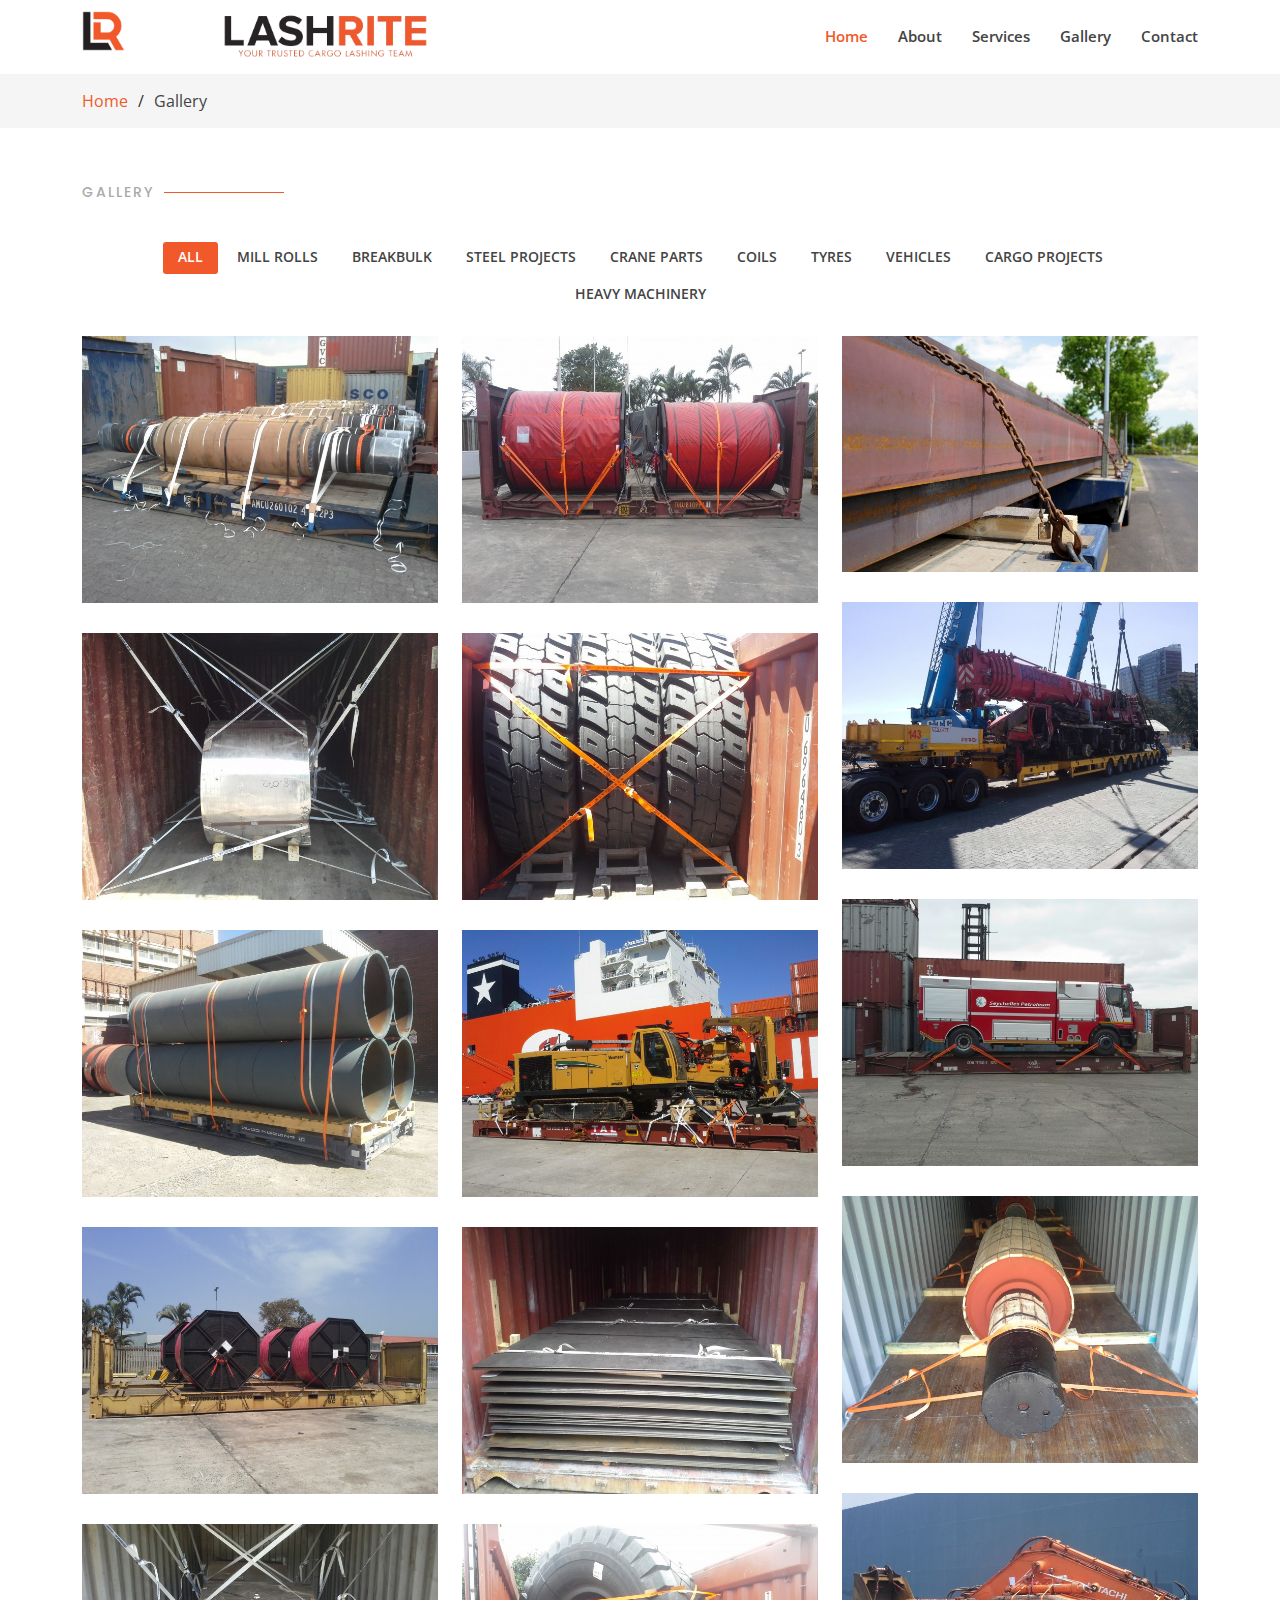
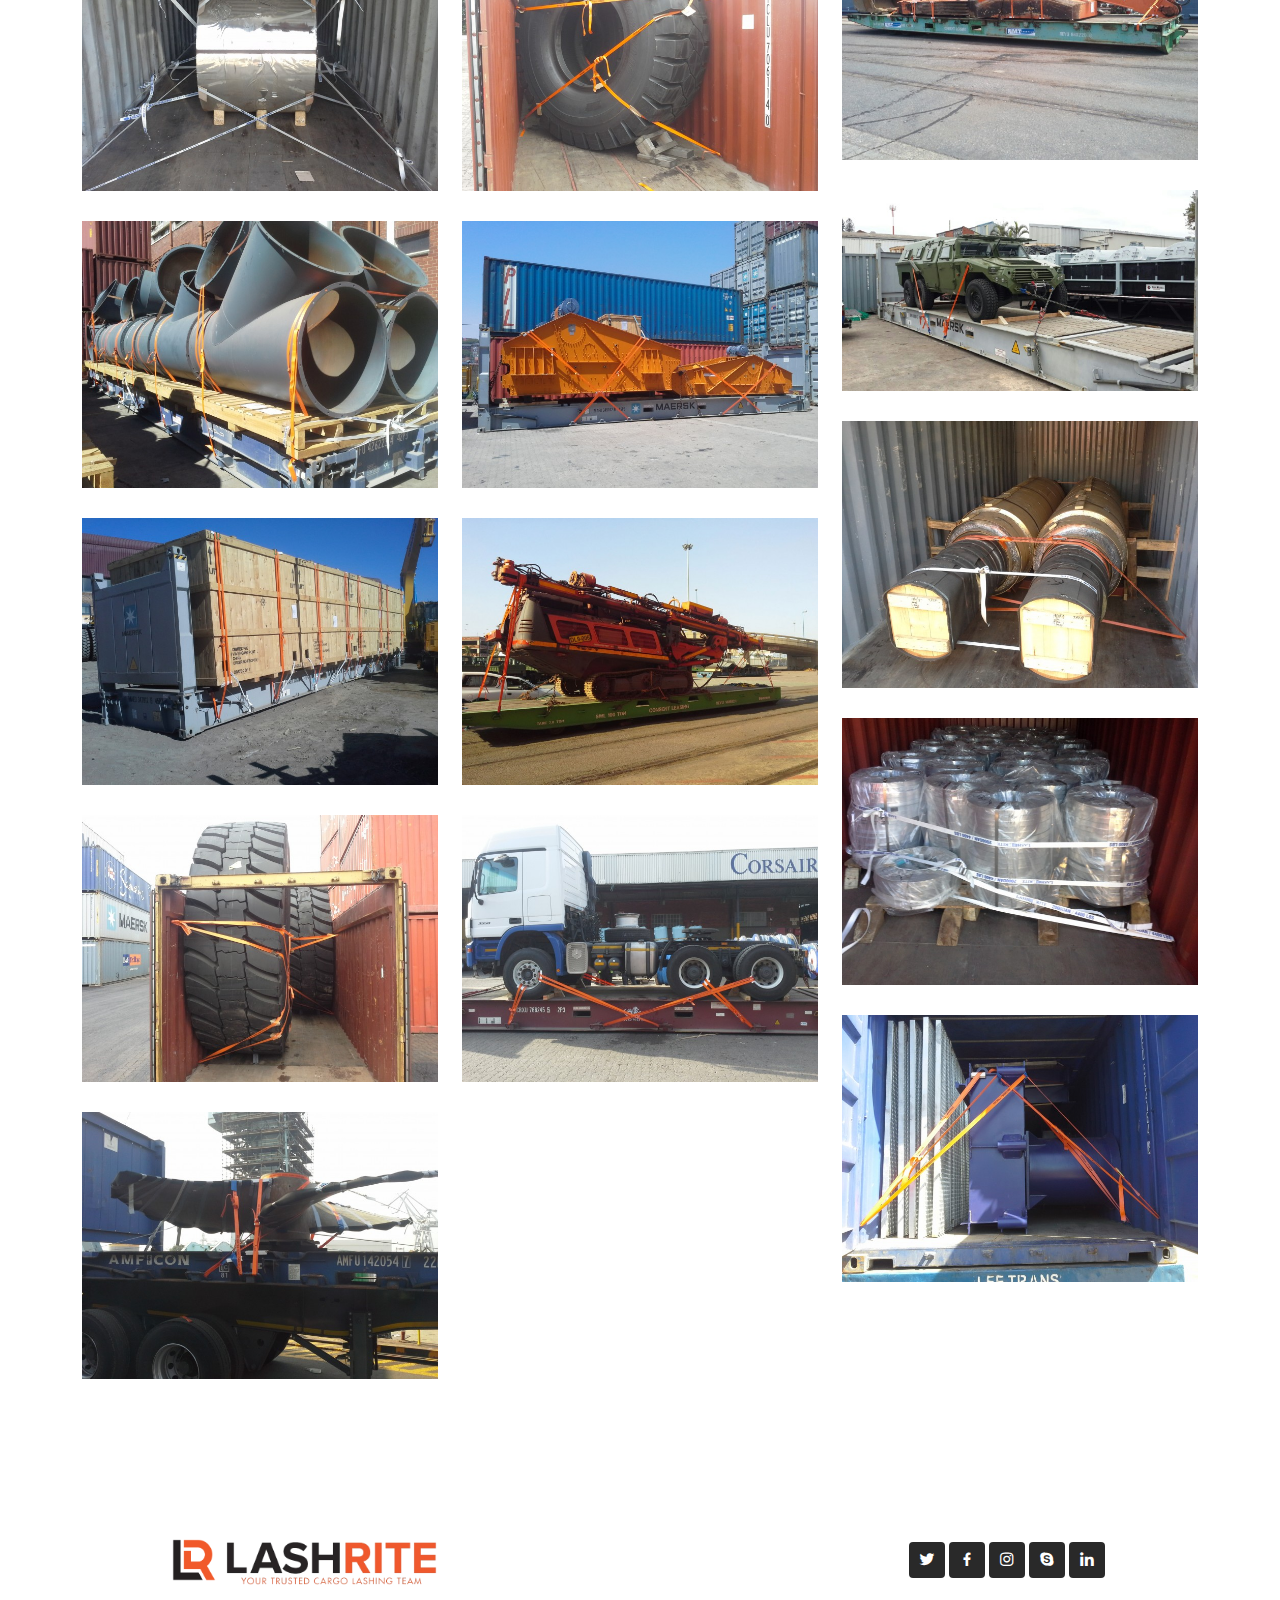
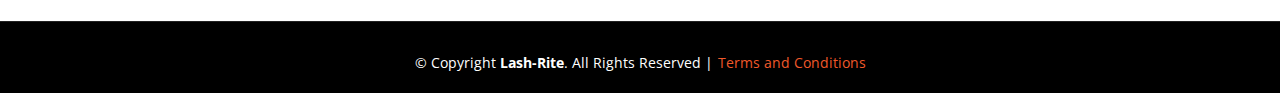
<file: gallery.html>
<!DOCTYPE html>
<html lang="en">

<head>
  <meta charset="utf-8">
  <meta content="width=device-width, initial-scale=1.0" name="viewport">

  <title>Gallery</title>
  <meta content="" name="description">
  <meta content="" name="keywords">

  <!-- Favicons -->
  <link href="assets/img/favicon.png" rel="icon">
  <link href="assets/img/apple-touch-icon.png" rel="apple-touch-icon">

  <!-- Google Fonts -->
  <link href="https://fonts.googleapis.com/css?family=Open+Sans:300,300i,400,400i,600,600i,700,700i|Raleway:300,300i,400,400i,500,500i,600,600i,700,700i|Poppins:300,300i,400,400i,500,500i,600,600i,700,700i" rel="stylesheet">

  <!-- Vendor CSS Files -->
  <link href="assets/vendor/aos/aos.css" rel="stylesheet">
  <link href="assets/vendor/bootstrap/css/bootstrap.min.css" rel="stylesheet">
  <link href="assets/vendor/bootstrap-icons/bootstrap-icons.css" rel="stylesheet">
  <link href="assets/vendor/boxicons/css/boxicons.min.css" rel="stylesheet">
  <link href="assets/vendor/glightbox/css/glightbox.min.css" rel="stylesheet">
  <link href="assets/vendor/remixicon/remixicon.css" rel="stylesheet">
  <link href="assets/vendor/swiper/swiper-bundle.min.css" rel="stylesheet">

  <!-- Template Main CSS File -->
  <link href="assets/css/style.css" rel="stylesheet">
</head>

<body>

   <!-- ======= Header ======= -->
   <header id="header" class="fixed-top">
    <div class="container d-flex align-items-center justify-content-lg-between">
      <h1 class="logo me-auto me-lg-0">
        <a href="index.html">
          <img id="logo-initial" src="assets/img/logos/Lash_Rite_No RL.png" alt="" class="img-fluid">
          <img id="logo-scrolled" src="assets/img/logos/Lash_Rite_Logo_RL.png" alt="Scrolled Logo">
        </a>
      </h1>
      <!-- Navbar -->
      <nav id="navbar" class="navbar order-last order-lg-0">
        <ul>
          <li><a class="nav-link scrollto active" href="index.html#hero">Home</a></li>
          <li><a class="nav-link scrollto" href="index.html#about">About</a></li>
          <li><a class="nav-link scrollto" href="index.html#services">Services</a></li>
          <li><a class="nav-link scrollto" href="index.htmlgallery.html">Gallery</a></li>
          <li><a class="nav-link scrollto" href="index.html#contact">Contact</a></li>
        </ul>
        <i class="bi bi-list mobile-nav-toggle"></i>
      </nav>
    </div>  
  </header>

  <main id="main">

    <!-- ======= Secondary header ======= -->
    <section id="breadcrumbs" class="breadcrumbs">
      <div class="container">

        <div class="d-flex justify-content-between align-items-center">
          <!-- <h2>Gallery</h2> -->
          <ol>
            <li><a href="index.html">Home</a></li>
            <li>Gallery</li>
          </ol>
        </div>

      </div>
    </section>

     <!-- ======= Gallery Section ======= -->
     <section id="portfolio" class="portfolio">
        <div class="container" data-aos="fade-up">
  
          <div class="section-title">
            <h2>Gallery</h2>
          </div>
  
          <div class="row" data-aos="fade-up" data-aos-delay="100">
            <div class="col-lg-12 d-flex justify-content-center">
              <ul id="portfolio-flters">
                <li data-filter="*" class="filter-active">All</li>
                <li data-filter=".filter-ml">Mill Rolls</li>
                <li data-filter=".filter-bb">Breakbulk</li>
                <li data-filter=".filter-sp">Steel Projects</li>
                <li data-filter=".filter-cr">Crane Parts</li>
                <li data-filter=".filter-cl">Coils</li>
                <li data-filter=".filter-tr">Tyres</li>
                <li data-filter=".filter-vh">Vehicles</li>
                <li data-filter=".filter-ca">Cargo Projects</li>
                <li data-filter=".filter-hm">Heavy Machinery</li>
              </ul>
            </div>
          </div>
  
          <div class="row portfolio-container" data-aos="fade-up" data-aos-delay="200">
            <!-- Mill Rolls -->
            <div class="col-lg-4 col-md-6 portfolio-item filter-ml">
              <div class="portfolio-wrap">
                <img src="assets/img/portfolio/millrolls/20131030_135958-700x525.jpg" class="img-fluid" alt="">
                <div class="portfolio-info">
                  <h4>Mill Rolls</h4>
                  <!-- <p>App</p> -->
                  <div class="portfolio-links">
                    <a href="assets/img/portfolio/millrolls/20131030_135958-700x525.jpg" data-gallery="portfolioGallery" class="portfolio-lightbox" title="Mill Rolls Lashing"><i class="bx bx-plus"></i></a>
                  </div>
                </div>
              </div>
            </div>
            <!-- Breakbulb -->
            <div class="col-lg-4 col-md-6 portfolio-item filter-bb">
              <div class="portfolio-wrap">
                <img src="assets/img/portfolio/breakbulk/Dunlop-Reels-3-700x525.jpg" class="img-fluid" alt="">
                <div class="portfolio-info">
                  <h4>Breakbulk</h4>
                  <!-- <p>Web</p> -->
                  <div class="portfolio-links">
                    <a href="assets/img/portfolio/breakbulk/Dunlop-Reels-3-700x525.jpg" data-gallery="portfolioGallery" class="portfolio-lightbox" title="Breakbulb Lashing"><i class="bx bx-plus"></i></a>
                    <!-- <a href="portfolio-details.html" title="More Details"><i class="bx bx-link"></i></a> -->
                  </div>
                </div>
              </div>
            </div>
            <!-- Steel Projects -->
            <div class="col-lg-4 col-md-6 portfolio-item filter-sp">
              <div class="portfolio-wrap">
                <img src="assets/img/portfolio/steelprojects/Dollarphotoclub_42879774-700x465.jpg" class="img-fluid" alt="">
                <div class="portfolio-info">
                  <h4>Steel Projects</h4>
                  <!-- <p>App</p> -->
                  <div class="portfolio-links">
                    <a href="assets/img/portfolio/steelprojects/Dollarphotoclub_42879774-700x465.jpg" data-gallery="portfolioGallery" class="portfolio-lightbox" title="Steel Project Lashing"><i class="bx bx-plus"></i></a>
                    <!-- <a href="portfolio-details.html" title="More Details"><i class="bx bx-link"></i></a> -->
                  </div>
                </div>
              </div>
            </div>
            <!-- Crane Parts -->
            <div class="col-lg-4 col-md-6 portfolio-item filter-cr">
              <div class="portfolio-wrap">
                <img src="assets/img/portfolio/craneparts/20131108_141445-700x525.jpg" class="img-fluid" alt="">
                <div class="portfolio-info">
                  <h4>Crane Parts</h4>
                  <!-- <p>Card</p> -->
                  <div class="portfolio-links">
                    <a href="assets/img/portfolio/craneparts/20131108_141445-700x525.jpg" data-gallery="portfolioGallery" class="portfolio-lightbox" title="Crane Parts Lashing"><i class="bx bx-plus"></i></a>
                    <!-- <a href="portfolio-details.html" title="More Details"><i class="bx bx-link"></i></a> -->
                  </div>
                </div>
              </div>
            </div>
            <!-- Colis -->
            <div class="col-lg-4 col-md-6 portfolio-item filter-cl">
              <div class="portfolio-wrap">
                <img src="assets/img/portfolio/coils/20131012_104519-700x525.jpg" class="img-fluid" alt="">
                <div class="portfolio-info">
                  <h4>Coils</h4>
                  <!-- <p>Web</p> -->
                  <div class="portfolio-links">
                    <a href="assets/img/portfolio/coils/20131012_104519-700x525.jpg" data-gallery="portfolioGallery" class="portfolio-lightbox" title="Coils Lashing"><i class="bx bx-plus"></i></a>
                    <!-- <a href="portfolio-details.html" title="More Details"><i class="bx bx-link"></i></a> -->
                  </div>
                </div>
              </div>
            </div>
            <!-- Tyres -->
            <div class="col-lg-4 col-md-6 portfolio-item filter-tr">
              <div class="portfolio-wrap">
                <img src="assets/img/portfolio/tyres/20140129_122438-700x525.jpg" class="img-fluid" alt="">
                <div class="portfolio-info">
                  <h4>Tyres</h4>
                  <!-- <p>App</p> -->
                  <div class="portfolio-links">
                    <a href="assets/img/portfolio/tyres/20140129_122438-700x525.jpg" data-gallery="portfolioGallery" class="portfolio-lightbox" title="Tyres Lashing"><i class="bx bx-plus"></i></a>
                    <!-- <a href="portfolio-details.html" title="More Details"><i class="bx bx-link"></i></a> -->
                  </div>
                </div>
              </div>
            </div>
            <!-- Vehicles -->
            <div class="col-lg-4 col-md-6 portfolio-item filter-vh">
              <div class="portfolio-wrap">
                <img src="assets/img/portfolio/vehicles/20141031_095025_resized_1-700x525.jpg" class="img-fluid" alt="">
                <div class="portfolio-info">
                  <h4>Vehicles</h4>
                  <!-- <p>Card</p> -->
                  <div class="portfolio-links">
                    <a href="assets/img/portfolio/vehicles/20141031_095025_resized_1-700x525.jpg" data-gallery="portfolioGallery" class="portfolio-lightbox" title="Vehicles Lashing"><i class="bx bx-plus"></i></a>
                    <!-- <a href="portfolio-details.html" title="More Details"><i class="bx bx-link"></i></a> -->
                  </div>
                </div>
              </div>
            </div>
            <!-- Cargo Projects -->
            <div class="col-lg-4 col-md-6 portfolio-item filter-ca">
              <div class="portfolio-wrap">
                <img src="assets/img/portfolio/cargoprojects/Lashing-Project-Cargo-2-700x525.jpg" class="img-fluid" alt="">
                <div class="portfolio-info">
                  <h4>Cargo Projects</h4>
                  <!-- <p>Card</p> -->
                  <div class="portfolio-links">
                    <a href="assets/img/portfolio/cargoprojects/Lashing-Project-Cargo-2-700x525.jpg" data-gallery="portfolioGallery" class="portfolio-lightbox" title="Cargo Projects Lashing"><i class="bx bx-plus"></i></a>
                    <!-- <a href="portfolio-details.html" title="More Details"><i class="bx bx-link"></i></a> -->
                  </div>
                </div>
              </div>
            </div>
            <!-- Heavy Machinery -->
            <div class="col-lg-4 col-md-6 portfolio-item filter-hm">
              <div class="portfolio-wrap">
                <img src="assets/img/portfolio/heavymachinery/lashing-of-Drill-Rig-2-700x525.jpg" class="img-fluid" alt="">
                <div class="portfolio-info">
                  <h4>Heavy Machinery</h4>
                  <!-- <p>Web</p> -->
                  <div class="portfolio-links">
                    <a href="assets/img/portfolio/heavymachinery/lashing-of-Drill-Rig-2-700x525.jpg" data-gallery="portfolioGallery" class="portfolio-lightbox" title="Heavy Machinery Lashing"><i class="bx bx-plus"></i></a>
                    <!-- <a href="portfolio-details.html" title="More Details"><i class="bx bx-link"></i></a> -->
                  </div>
                </div>
              </div>
            </div>
  
            <!-- Mill Rolls -->
            <div class="col-lg-4 col-md-6 portfolio-item filter-ml">
              <div class="portfolio-wrap">
                <img src="assets/img/portfolio/millrolls/Millrolls-in-GP-Container-2-700x525.jpg" class="img-fluid" alt="">
                <div class="portfolio-info">
                  <h4>Mill Rolls</h4>
                  <!-- <p>App</p> -->
                  <div class="portfolio-links">
                    <a href="assets/img/portfolio/millrolls/Millrolls-in-GP-Container-2-700x525.jpg" data-gallery="portfolioGallery" class="portfolio-lightbox" title="Mill Rolls Lashing"><i class="bx bx-plus"></i></a>
                    <!-- <a href="portfolio-details.html" title="More Details"><i class="bx bx-link"></i></a> -->
                  </div>
                </div>
              </div>
            </div>
            <!-- Breakbulb -->
            <div class="col-lg-4 col-md-6 portfolio-item filter-bb">
              <div class="portfolio-wrap">
                <img src="assets/img/portfolio/breakbulk/Dunlop-Reels-700x525.jpg" class="img-fluid" alt="">
                <div class="portfolio-info">
                  <h4>Breakbulk</h4>
                  <!-- <p>Web</p> -->
                  <div class="portfolio-links">
                    <a href="assets/img/portfolio/breakbulk/Dunlop-Reels-700x525.jpg" data-gallery="portfolioGallery" class="portfolio-lightbox" title="Breakbulb Lashing"><i class="bx bx-plus"></i></a>
                    <!-- <a href="portfolio-details.html" title="More Details"><i class="bx bx-link"></i></a> -->
                  </div>
                </div>
              </div>
            </div>
            <!-- Steel Projects -->
            <div class="col-lg-4 col-md-6 portfolio-item filter-sp">
              <div class="portfolio-wrap">
                <img src="assets/img/portfolio/steelprojects/Lashng-of-Steel-Plates-in-GP-700x525.jpg" class="img-fluid" alt="">
                <div class="portfolio-info">
                  <h4>Steel Projects</h4>
                  <!-- <p>App</p> -->
                  <div class="portfolio-links">
                    <a href="assets/img/portfolio/steelprojects/Lashng-of-Steel-Plates-in-GP-700x525.jpg" data-gallery="portfolioGallery" class="portfolio-lightbox" title="Steel Projects Lashing"><i class="bx bx-plus"></i></a>
                    <!-- <a href="portfolio-details.html" title="More Details"><i class="bx bx-link"></i></a> -->
                  </div>
                </div>
              </div>
            </div>
            <!-- Crane Parts -->
            <div class="col-lg-4 col-md-6 portfolio-item filter-cr">
              <div class="portfolio-wrap">
                <img src="assets/img/portfolio/craneparts/Lashing-Crane-Parts-on-mafi-Trailer1-700x525.jpg" class="img-fluid" alt="">
                <div class="portfolio-info">
                  <h4>Crane Parts</h4>
                  <!-- <p>Card</p> -->
                  <div class="portfolio-links">
                    <a href="assets/img/portfolio/craneparts/Lashing-Crane-Parts-on-mafi-Trailer1-700x525.jpg" data-gallery="portfolioGallery" class="portfolio-lightbox" title="Crane Parts Lashing"><i class="bx bx-plus"></i></a>
                    <!-- <a href="portfolio-details.html" title="More Details"><i class="bx bx-link"></i></a> -->
                  </div>
                </div>
              </div>
            </div>
            <!-- Colis -->
            <div class="col-lg-4 col-md-6 portfolio-item filter-cl">
              <div class="portfolio-wrap">
                <img src="assets/img/portfolio/coils/20131012_111153-700x525.jpg" class="img-fluid" alt="">
                <div class="portfolio-info">
                  <h4>Coils</h4>
                  <!-- <p>Web</p> -->
                  <div class="portfolio-links">
                    <a href="assets/img/portfolio/coils/20131012_111153-700x525.jpg" data-gallery="portfolioGallery" class="portfolio-lightbox" title="Coils Lashing"><i class="bx bx-plus"></i></a>
                    <!-- <a href="portfolio-details.html" title="More Details"><i class="bx bx-link"></i></a> -->
                  </div>
                </div>
              </div>
            </div>
            <!-- Tyres -->
            <div class="col-lg-4 col-md-6 portfolio-item filter-tr">
              <div class="portfolio-wrap">
                <img src="assets/img/portfolio/tyres/20140310_130730-700x525.jpg" class="img-fluid" alt="">
                <div class="portfolio-info">
                  <h4>Tyres</h4>
                  <!-- <p>App</p> -->
                  <div class="portfolio-links">
                    <a href="assets/img/portfolio/tyres/20140310_130730-700x525.jpg" data-gallery="portfolioGallery" class="portfolio-lightbox" title="Tyres Lashing"><i class="bx bx-plus"></i></a>
                    <!-- <a href="portfolio-details.html" title="More Details"><i class="bx bx-link"></i></a> -->
                  </div>
                </div>
              </div>
            </div>
            <!-- Vehicles -->
            <div class="col-lg-4 col-md-6 portfolio-item filter-vh">
              <div class="portfolio-wrap">
                <img src="assets/img/portfolio/vehicles/IMG-20141030-WA0000_resized.jpg" class="img-fluid" alt="">
                <div class="portfolio-info">
                  <h4>Vehicles</h4>
                  <!-- <p>Card</p> -->
                  <div class="portfolio-links">
                    <a href="assets/img/portfolio/vehicles/IMG-20141030-WA0000_resized.jpg" data-gallery="portfolioGallery" class="portfolio-lightbox" title="Vehicles Lashing"><i class="bx bx-plus"></i></a>
                    <!-- <a href="portfolio-details.html" title="More Details"><i class="bx bx-link"></i></a> -->
                  </div>
                </div>
              </div>
            </div>
            <!-- Cargo Projects -->
            <div class="col-lg-4 col-md-6 portfolio-item filter-ca">
              <div class="portfolio-wrap">
                <img src="assets/img/portfolio/cargoprojects/Lashing-Project-Cargo-3-700x525.jpg" class="img-fluid" alt="">
                <div class="portfolio-info">
                  <h4>Cargo Projects</h4>
                  <!-- <p>Card</p> -->
                  <div class="portfolio-links">
                    <a href="assets/img/portfolio/cargoprojects/Lashing-Project-Cargo-3-700x525.jpg" data-gallery="portfolioGallery" class="portfolio-lightbox" title="Cargo Projects Lashing"><i class="bx bx-plus"></i></a>
                    <!-- <a href="portfolio-details.html" title="More Details"><i class="bx bx-link"></i></a> -->
                  </div>
                </div>
              </div>
            </div>
            <!-- Heavy Machinery -->
            <div class="col-lg-4 col-md-6 portfolio-item filter-hm">
              <div class="portfolio-wrap">
                <img src="assets/img/portfolio/heavymachinery/Lashing-of-Mining-Screens-1-700x525.jpg" class="img-fluid" alt="">
                <div class="portfolio-info">
                  <h4>Heavy Machinery</h4>
                  <!-- <p>Web</p> -->
                  <div class="portfolio-links">
                    <a href="assets/img/portfolio/heavymachinery/Lashing-of-Mining-Screens-1-700x525.jpg" data-gallery="portfolioGallery" class="portfolio-lightbox" title="Heavy Machinery Lashing"><i class="bx bx-plus"></i></a>
                    <!-- <a href="portfolio-details.html" title="More Details"><i class="bx bx-link"></i></a> -->
                  </div>
                </div>
              </div>
            </div>
  
            <!-- Mill Rolls -->
            <div class="col-lg-4 col-md-6 portfolio-item filter-ml">
              <div class="portfolio-wrap">
                <img src="assets/img/portfolio/millrolls/Millrolls-in-GP-Container-3-700x525.jpg" class="img-fluid" alt="">
                <div class="portfolio-info">
                  <h4>Mill Rolls</h4>
                  <!-- <p>App</p> -->
                  <div class="portfolio-links">
                    <a href="assets/img/portfolio/millrolls/Millrolls-in-GP-Container-3-700x525.jpg" data-gallery="portfolioGallery" class="portfolio-lightbox" title="Mill Rolls Lashing"><i class="bx bx-plus"></i></a>
                    <!-- <a href="portfolio-details.html" title="More Details"><i class="bx bx-link"></i></a> -->
                  </div>
                </div>
              </div>
            </div>
            <!-- Breakbulb -->
            <div class="col-lg-4 col-md-6 portfolio-item filter-bb">
              <div class="portfolio-wrap">
                <img src="assets/img/portfolio/breakbulk/Lashing-Crates-2-700x525.jpg" class="img-fluid" alt="">
                <div class="portfolio-info">
                  <h4>Breakbulk</h4>
                  <!-- <p>Web</p> -->
                  <div class="portfolio-links">
                    <a href="assets/img/portfolio/breakbulk/Lashing-Crates-2-700x525.jpg" data-gallery="portfolioGallery" class="portfolio-lightbox" title="Breakbulk Lashing"><i class="bx bx-plus"></i></a>
                    <!-- <a href="portfolio-details.html" title="More Details"><i class="bx bx-link"></i></a> -->
                  </div>
                </div>
              </div>
            </div>
            <!-- Crane Parts -->
            <div class="col-lg-4 col-md-6 portfolio-item filter-cr">
              <div class="portfolio-wrap">
                <img src="assets/img/portfolio/craneparts/Lashing-of-Drill-Rig-on-Mafi-1-700x525.jpg" class="img-fluid" alt="">
                <div class="portfolio-info">
                  <h4>Crane Parts</h4>
                  <!-- <p>Card</p> -->
                  <div class="portfolio-links">
                    <a href="assets/img/portfolio/craneparts/Lashing-of-Drill-Rig-on-Mafi-1-700x525.jpg" data-gallery="portfolioGallery" class="portfolio-lightbox" title="Crane parts Lashing"><i class="bx bx-plus"></i></a>
                    <!-- <a href="portfolio-details.html" title="More Details"><i class="bx bx-link"></i></a> -->
                  </div>
                </div>
              </div>
            </div>
            <!-- Colis -->
            <div class="col-lg-4 col-md-6 portfolio-item filter-cl">
              <div class="portfolio-wrap">
                <img src="assets/img/portfolio/coils/Lashing-Coils-in-GP-2-700x525.jpg" class="img-fluid" alt="">
                <div class="portfolio-info">
                  <h4>Coils</h4>
                  <!-- <p>Web</p> -->
                  <div class="portfolio-links">
                    <a href="assets/img/portfolio/coils/Lashing-Coils-in-GP-2-700x525.jpg" data-gallery="portfolioGallery" class="portfolio-lightbox" title="Coils Lashing"><i class="bx bx-plus"></i></a>
                    <!-- <a href="portfolio-details.html" title="More Details"><i class="bx bx-link"></i></a> -->
                  </div>
                </div>
              </div>
            </div>
            <!-- Tyres -->
            <div class="col-lg-4 col-md-6 portfolio-item filter-tr">
              <div class="portfolio-wrap">
                <img src="assets/img/portfolio/tyres/20140416_143557-700x525.jpg" class="img-fluid" alt="">
                <div class="portfolio-info">
                  <h4>Tyres</h4>
                  <!-- <p>App</p> -->
                  <div class="portfolio-links">
                    <a href="assets/img/portfolio/tyres/20140416_143557-700x525.jpg" data-gallery="portfolioGallery" class="portfolio-lightbox" title="Tyres Lashing"><i class="bx bx-plus"></i></a>
                    <!-- <a href="portfolio-details.html" title="More Details"><i class="bx bx-link"></i></a> -->
                  </div>
                </div>
              </div>
            </div>
            <!-- Vehicles -->
            <div class="col-lg-4 col-md-6 portfolio-item filter-vh">
              <div class="portfolio-wrap">
                <img src="assets/img/portfolio/vehicles/Lashing-Truck-2-700x525.jpg" class="img-fluid" alt="">
                <div class="portfolio-info">
                  <h4>Vehicles</h4>
                  <!-- <p>Card</p> -->
                  <div class="portfolio-links">
                    <a href="assets/img/portfolio/vehicles/Lashing-Truck-2-700x525.jpg" data-gallery="portfolioGallery" class="portfolio-lightbox" title="Vehicles Lashing"><i class="bx bx-plus"></i></a>
                    <!-- <a href="portfolio-details.html" title="More Details"><i class="bx bx-link"></i></a> -->
                  </div>
                </div>
              </div>
            </div>
            <!-- Cargo Projects -->
            <div class="col-lg-4 col-md-6 portfolio-item filter-ca">
              <div class="portfolio-wrap">
                <img src="assets/img/portfolio/cargoprojects/Lashing-Project-Cargo-700x525.jpg" class="img-fluid" alt="">
                <div class="portfolio-info">
                  <h4>Cargo Projects</h4>
                  <!-- <p>Card</p> -->
                  <div class="portfolio-links">
                    <a href="assets/img/portfolio/cargoprojects/Lashing-Project-Cargo-700x525.jpg" data-gallery="portfolioGallery" class="portfolio-lightbox" title="Cargo Projects Lashing"><i class="bx bx-plus"></i></a>
                    <!-- <a href="portfolio-details.html" title="More Details"><i class="bx bx-link"></i></a> -->
                  </div>
                </div>
              </div>
            </div>
            <!-- Heavy Machinery -->
            <div class="col-lg-4 col-md-6 portfolio-item filter-hm">
              <div class="portfolio-wrap">
                <img src="assets/img/portfolio/heavymachinery/Lashing-of-Ship-Prop-1-700x525.jpg" class="img-fluid" alt="">
                <div class="portfolio-info">
                  <h4>Heavy Machinery</h4>
                  <!-- <p>Web</p> -->
                  <div class="portfolio-links">
                    <a href="assets/img/portfolio/heavymachinery/Lashing-of-Ship-Prop-1-700x525.jpg" data-gallery="portfolioGallery" class="portfolio-lightbox" title="Heavy Machinery Lashing"><i class="bx bx-plus"></i></a>
                    <!-- <a href="portfolio-details.html" title="More Details"><i class="bx bx-link"></i></a> -->
                  </div>
                </div>
              </div>
            </div>
          </div>
  
        </div>
    </section>

  </main>

 <!-- ======= Footer ======= -->
 <footer id="footer">
  <div class="footer-top">
    <div class="container">
      <div class="row">
        <div class="custom-footer ">
          <!-- Logo -->
          <div class="footer-logo">
            <!-- <img src="assets/img/Lash-Rite-Web-White-Orange1.png" alt="" class="custom-footer-img"> -->
            <a href="index.html">
              <img id="custom-footer-img-logo-scrolled" src="assets/img/logos/Lash_Rite_Logo_RL.png" alt="Scrolled Logo">
              <img id="custom-footer-img-logo-initial" src="assets/img/logos/Lash_Rite_No RL.png" alt="">
            </a>
          </div>
          <!-- Social Media -->
          <div class="d-flex align-items-center social-links px-0">
            <a href="#" class="twitter"><i class="bx bxl-twitter"></i></a>
            <a href="#" class="facebook"><i class="bx bxl-facebook"></i></a>
            <a href="#" class="instagram"><i class="bx bxl-instagram"></i></a>
            <a href="#" class="google-plus"><i class="bx bxl-skype"></i></a>
            <a href="#" class="linkedin"><i class="bx bxl-linkedin"></i></a>
          </div>
        </div>
      </div>
    </div>
  </div>

  <div class="container">
    <div class="copyright">
      &copy; Copyright <strong><span>Lash-Rite</span></strong>. All Rights Reserved |<span><a id="terms-conditions" href="term&condition.html">Terms and Conditions</a></span>
    </div>
  </div>
</footer>

  <div id="preloader"></div>
  <a href="#" class="back-to-top d-flex align-items-center justify-content-center"><i class="bi bi-arrow-up-short"></i></a>

  <!-- Vendor JS Files -->
  <script src="assets/vendor/purecounter/purecounter_vanilla.js"></script>
  <script src="assets/vendor/aos/aos.js"></script>
  <script src="assets/vendor/bootstrap/js/bootstrap.bundle.min.js"></script>
  <script src="assets/vendor/glightbox/js/glightbox.min.js"></script>
  <script src="assets/vendor/isotope-layout/isotope.pkgd.min.js"></script>
  <script src="assets/vendor/swiper/swiper-bundle.min.js"></script>
  <script src="assets/vendor/php-email-form/validate.js"></script>

  <!-- Template Main JS File -->
  <script src="assets/js/main.js"></script>

</body>

</html>
</file>
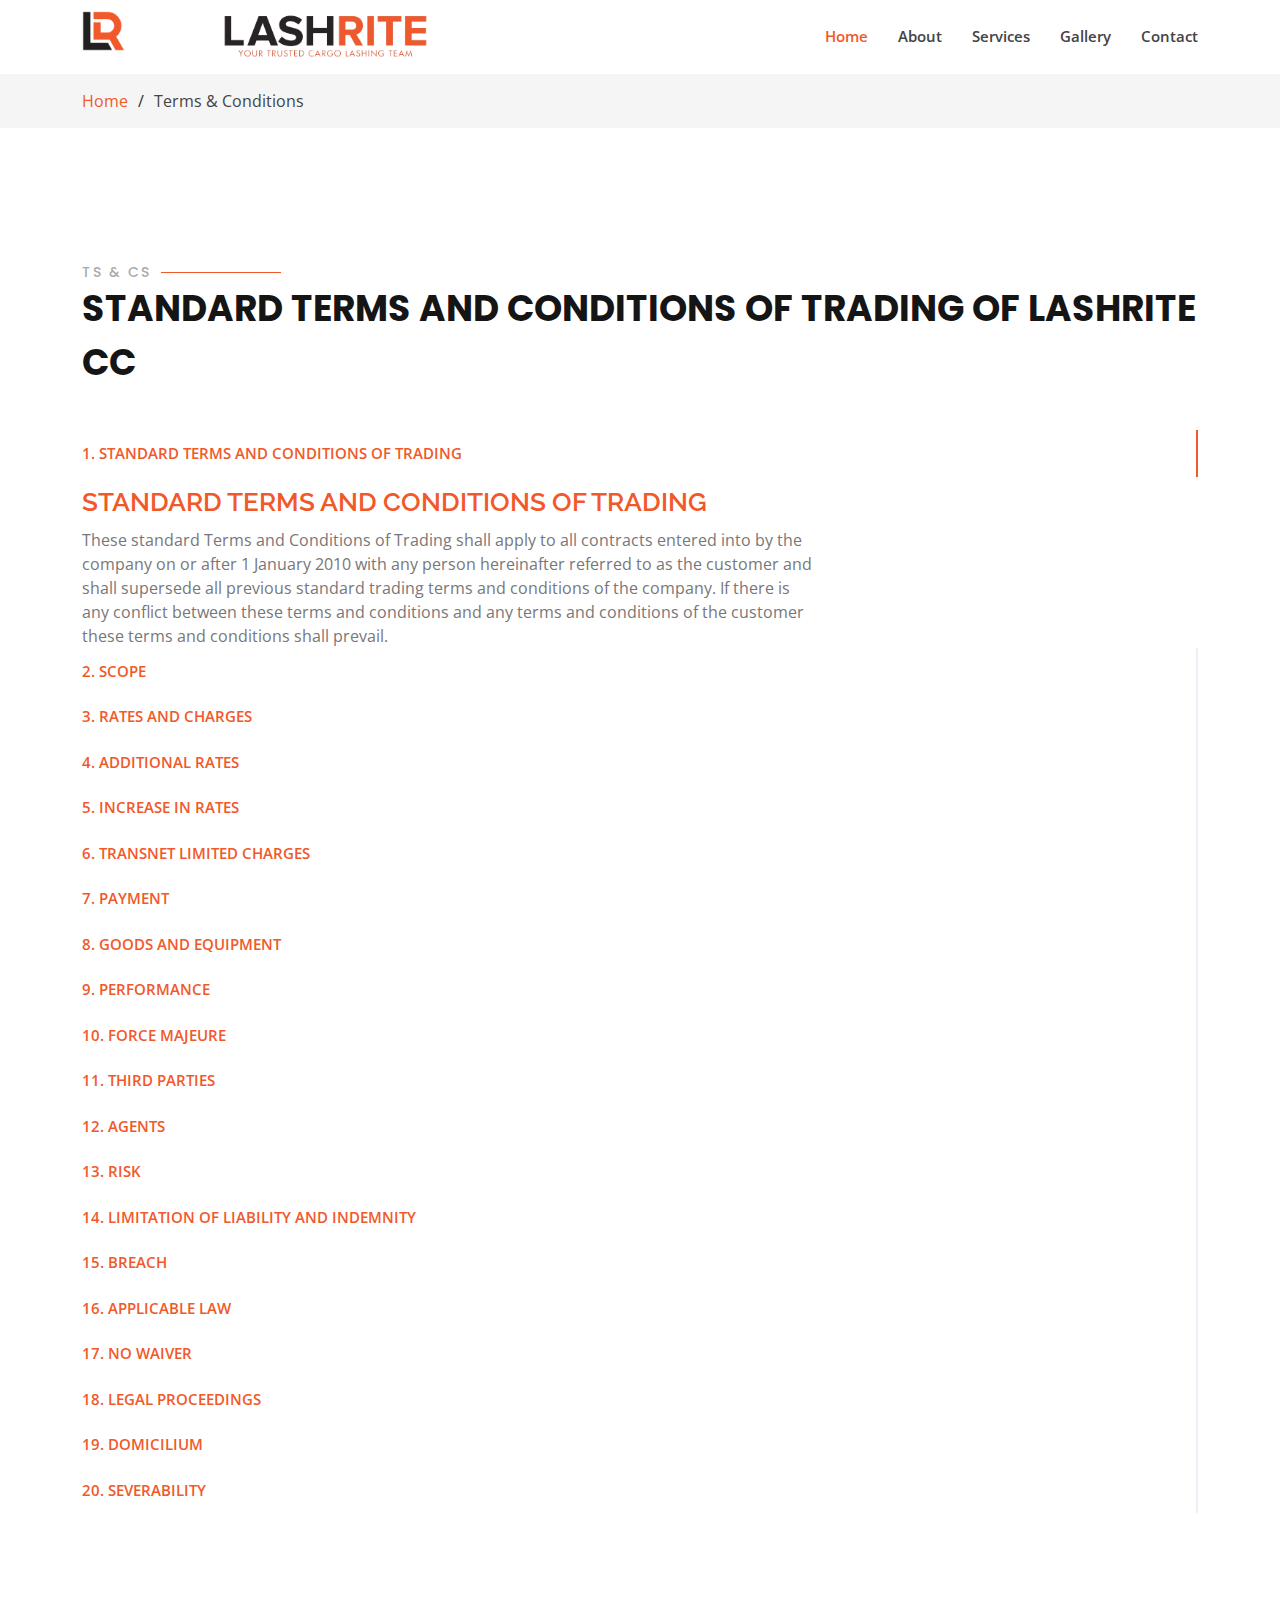
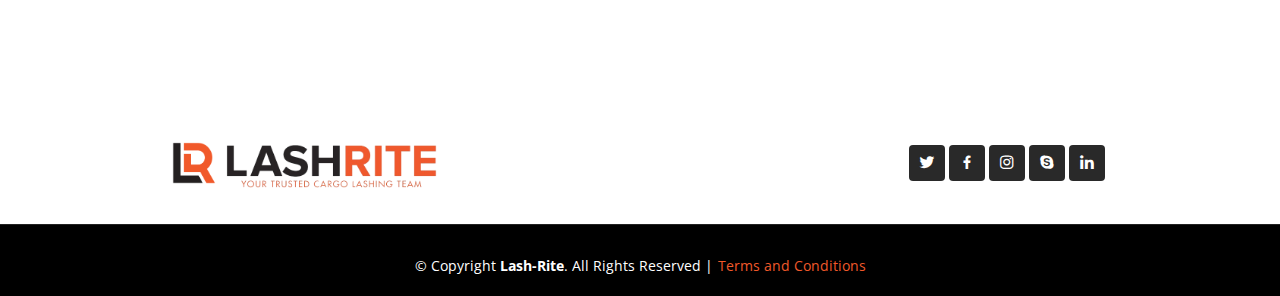
<file: term&condition.html>
<!DOCTYPE html>
<html lang="en">

<head>
  <meta charset="utf-8">
  <meta content="width=device-width, initial-scale=1.0" name="viewport">

  <title>Terms and Conditions</title>
  <meta content="" name="description">
  <meta content="" name="keywords">

  <!-- Favicons -->
  <link href="assets/img/favicon.png" rel="icon">
  <link href="assets/img/apple-touch-icon.png" rel="apple-touch-icon">

  <!-- Google Fonts -->
  <link href="https://fonts.googleapis.com/css?family=Open+Sans:300,300i,400,400i,600,600i,700,700i|Raleway:300,300i,400,400i,500,500i,600,600i,700,700i|Poppins:300,300i,400,400i,500,500i,600,600i,700,700i" rel="stylesheet">

  <!-- Vendor CSS Files -->
  <link href="assets/vendor/aos/aos.css" rel="stylesheet">
  <link href="assets/vendor/bootstrap/css/bootstrap.min.css" rel="stylesheet">
  <link href="assets/vendor/bootstrap-icons/bootstrap-icons.css" rel="stylesheet">
  <link href="assets/vendor/boxicons/css/boxicons.min.css" rel="stylesheet">
  <link href="assets/vendor/glightbox/css/glightbox.min.css" rel="stylesheet">
  <link href="assets/vendor/remixicon/remixicon.css" rel="stylesheet">
  <link href="assets/vendor/swiper/swiper-bundle.min.css" rel="stylesheet">

  <!-- Template Main CSS File -->
  <link href="assets/css/style.css" rel="stylesheet">
</head>

<body>

   <!-- ======= Header ======= -->
   <header id="header" class="fixed-top">
    <div class="container d-flex align-items-center justify-content-lg-between">
      <h1 class="logo me-auto me-lg-0">
        <a href="index.html">
          <img id="logo-initial" src="assets/img/logos/Lash_Rite_No RL.png" alt="" class="img-fluid">
          <img id="logo-scrolled" src="assets/img/logos/Lash_Rite_Logo_RL.png" alt="Scrolled Logo">
        </a>
      </h1>
      <!-- Navbar -->
      <nav id="navbar" class="navbar order-last order-lg-0">
        <ul>
          <li><a class="nav-link scrollto active" href="index.html#hero">Home</a></li>
          <li><a class="nav-link scrollto" href="index.html#about">About</a></li>
          <li><a class="nav-link scrollto" href="index.html#services">Services</a></li>
          <li><a class="nav-link scrollto" href="gallery.html">Gallery</a></li>
          <li><a class="nav-link scrollto" href="index.html#contact">Contact</a></li>
        </ul>
        <i class="bi bi-list mobile-nav-toggle"></i>
      </nav>
    </div>  
  </header>

  <main id="main">

    <!-- ======= Secondary header ======= -->
    <section id="breadcrumbs" class="breadcrumbs">
      <div class="container">

        <div class="d-flex justify-content-between align-items-center">
          <!-- <h2>Gallery</h2> -->
          <ol>
            <li><a href="index.html">Home</a></li>
            <li>Terms & Conditions</li>
          </ol>
        </div>

      </div>
    </section>

    <!-- ======= Terms & Conditions Section ======= -->
    <section id="departments" class="departments">
        <div class="container">
          
          <div class="section-title">
            <h2>Ts & Cs</h2>
            <p>STANDARD TERMS AND CONDITIONS OF TRADING OF LASHRITE CC</p>
          </div>

          <div id="departments-content" class="row gy-4">
            <!-- Terms and Conditions Headings -->
            <div id="departments-headings" class="">
              <ul class="nav nav-tabs flex-column">
                <li class="nav-item">
                    <a class="nav-link active show" data-bs-toggle="collapse" href="#tab-1">1. STANDARD TERMS AND CONDITIONS OF TRADING</a>
                    <div class="collapse show" id="tab-1">
                      <div class="row gy-4">
                        <div class="col-lg-8 details order-2 order-lg-1">
                          <h3>STANDARD TERMS AND CONDITIONS OF TRADING</h3>
                          <p>These standard Terms and Conditions of Trading shall apply to all contracts entered into by the 
                            company on or after 1 January 2010 with any person hereinafter referred to as the customer and 
                            shall supersede all previous standard trading terms and conditions of the company. If there is 
                            any conflict between these terms and conditions and any terms and conditions of the customer 
                            these terms and conditions shall prevail.
                          </p>
                        </div>
                      </div>
                    </div>
                </li>
                <li class="nav-item">
                    <a class="nav-link" data-bs-toggle="collapse" href="#tab-2">2. SCOPE</a>
                    <div class="collapse" id="tab-2">
                      <div class="row gy-4">
                        <div class="col-lg-8 details order-2 order-lg-1">
                          <h3>SCOPE</h3>
                          <p>The services to be rendered, the goods and equipment to be supplied and the time and manner 
                            in which such services, goods and equipment are to be provided shall be agreed between the 
                            parties and confirmed by fax or email and in the absence of such confirmation shall be so 
                            rendered and provided in accordance with the norm for the particular port, cargo type and berth. 
                            The time, unless otherwise stated as above, is to be Transnet Limited hours which are twenty-four 
                            hours per day, seven days per week, or as amended from time to time.
                          </p>
                        </div>
                      </div>
                    </div>
                </li>
                <li class="nav-item">
                    <a class="nav-link" data-bs-toggle="collapse" href="#tab-3">3. RATES AND CHARGES</a>
                    <div class="collapse" id="tab-3">
                      <div class="row gy-4">
                        <div class="col-lg-8 details order-2 order-lg-1">
                          <h3>RATES AND CHARGES</h3>
                          <p>
                            3.1 - All applicable rates shall be the rates agreed by the company with the customer orally and 
                            confirmed by the purchase order, fax or email. Should the rates not have been agreed between the 
                            parties then the applicable rates shall be those that have been quoted to the customer by the company. 
                            All rates quoted include lashing and material supply unless specifically requested to use customer’s 
                            own material.
                          </p>
                          <p>
                            3.2 - The rates referred to in 3.1 are in respect of sound cargoes of an ordinary nature to be handled 
                            in such manner as is the standard practice at the applicable port under normal circumstances.
                          </p>
                        </div>
                      </div>
                    </div>
                </li>
                <li class="nav-item">
                    <a class="nav-link" data-bs-toggle="collapse" href="#tab-4">4. ADDITIONAL RATES</a>
                    <div class="collapse" id="tab-4">
                      <div class="row gy-4">
                        <div class="col-lg-8 details order-2 order-lg-1">
                          <h3>ADDITIONAL RATES</h3>
                          <p>In addition to the rates referred to in paragraph 3 above the company shall charge the following additional rates:</p>
                          <p>4.1 - Should Cargo be lashed and secured by the company and then have to be repacked, extra charges will be 
                            applicable and rates can be verbally agreed by the company with the customer and then confirmed by fax or email. 
                            If it is shown that it is the fault of the company that the repacking must occur, the company shall be liable 
                            for the additional costs. However, if the repacking is ordered by the customer and there is no fault on the 
                            part of the company, the customer shall bear the additional costs.
                          </p>
                          <p>4.2 - Should Cargo require extra lashing by the company other than standard, extra charges will be applicable 
                            and rates can be verbally agreed by the company with the customer and then confirmed by fax, purchase order or 
                            email.
                          </p>
                        </div>
                      </div>
                    </div>
                </li>
                <li class="nav-item">
                    <a class="nav-link" data-bs-toggle="collapse" href="#tab-5">5. INCREASE IN RATES</a>
                    <div class="collapse" id="tab-5">
                      <div class="row gy-4">
                        <div class="col-lg-8 details order-2 order-lg-1">
                          <h3>INCREASE IN RATES</h3>
                          <p>The rates shall be increased proportionately if the services to be rendered, or the goods and equipment 
                            to be supplied, or the time when the manner by which such services, goods and equipment are to be provided, 
                            are varied in any way:
                          </p>
                          <p>
                            5.1 - By any additional charges which the company agrees to incur and which are not quoted or agreed;
                          </p>
                          <p>
                            5.2 - By any increases in rates which directly or indirectly affect the services, goods or equipment 
                            to be provided hereunder by reason of any general increase in the wages payable by the company 
                            (whether in terms of an agreement between the company and any trade union or not) or any factor 
                            beyond the control of the company including without limitation, alterations in working hours, 
                            statutory cost increases, value added tax or other overheads or charges. The rates shall as from 
                            the date of such increase be increased by an additional charge based on the ratio which such 
                            increases bear to the company’s total costs. A certificate by the auditors of the company 
                            (who shall act as experts and not arbitrators) stating only the reason for such increase in general 
                            terms and the amount of such additional charge shall be conclusive and binding upon the parties.
                          </p>
                        </div>
                      </div>
                    </div>
                </li>
                <li class="nav-item">
                    <a class="nav-link" data-bs-toggle="collapse" href="#tab-6">6. TRANSNET LIMITED CHARGES</a>
                    <div class="collapse" id="tab-6">
                      <div class="row gy-4">
                        <div class="col-lg-8 details order-2 order-lg-1">
                          <h3>TRANSNET LIMITED CHARGES</h3>
                          <p>
                            6.1 - All charges of Transnet Limited, if incurred in respect of crane hires, shore labour, overtime 
                            and standby charges and the like shall be an additional charge payable by the customer to the company, 
                            if the additional work extends beyond what is required in the ordinary course of carrying out the 
                            requested services.
                          </p>
                          <p>
                            6.2 - All other costs, charges and disbursements not specifically stated to be borne by the company 
                            under these standard terms and conditions of trading and which are incurred in connection with the 
                            services, goods and equipment to be provided hereunder shall be for the account of the customer and 
                            shall be payable on demand, or as the parties may agree between them.
                          </p>
                        </div>
                      </div>
                    </div>
                </li>
                <li class="nav-item">
                    <a class="nav-link" data-bs-toggle="collapse" href="#tab-7">7. PAYMENT</a>
                    <div class="collapse" id="tab-7">
                      <div class="row gy-4">
                        <div class="col-lg-8 details order-2 order-lg-1">
                          <h3>PAYMENT</h3>
                          <p>7.1 - The terms of payment are as per agreement between the company and customer – either COD, 7day 
                            after completion or 30 days after date of statement. In dealing with the customer, it is agreed that 
                            the policy of the Customer is 30 days from date of statement.  In the event of a dispute regarding a 
                            tax invoice, the customer shall pay the undisputed portion in accordance with the provisions of this 
                            agreement. The parties shall use their best endeavours to resolve all payment disputes as soon as 
                            possible, but in no event later than 7 (seven) business days after the raising of such dispute.
                          </p>
                        </div>
                      </div>
                    </div>
                </li>
                <li class="nav-item">
                    <a class="nav-link" data-bs-toggle="collapse" href="#tab-8">8. GOODS AND EQUIPMENT</a>
                    <div class="collapse" id="tab-8">
                      <div class="row gy-4">
                        <div class="col-lg-8 details order-2 order-lg-1">
                          <h3>GOODS AND EQUIPMENT</h3>
                          <p>
                            8.1 - The company shall only supply such goods and equipment as are regularly used in accordance with standard 
                            practice under normal circumstances. In the event that additional or modified goods and equipment are required, 
                            adequate notice shall be given to the company and the company shall be reimbursed in terms of paragraph 5.1, 
                            for any additional expenses incurred. The company shall be notified timeously of the unusual nature of any cargo 
                            which requires special precautions.
                          </p>
                          <p>
                            8.2 - All derricks, winches, cranes and lighting (all in good order and condition with adequate power to operate same) 
                            shall be provided by the customer to the company free of charge for the purposes hereunder and, unless otherwise 
                            agreed in writing by the company, the company shall not be responsible for the rigging of any vessel’s appliance.
                          </p>
                        </div>
                      </div>
                    </div>
                </li>
                <li class="nav-item">
                    <a class="nav-link" data-bs-toggle="collapse" href="#tab-9">9. PERFORMANCE</a>
                    <div class="collapse" id="tab-9">
                      <div class="row gy-4">
                        <div class="col-lg-8 details order-2 order-lg-1">
                          <h3>PERFORMANCE</h3>
                          <p>
                            9.1 - The company or the customer shall be held liable under this Agreement in all circumstances where it has been 
                            negligent, reckless, and/or fraudulent or where it has exercised willful default in the performance of its obligations 
                            or rendering of its services. Whilst the company shall only supply such goods to meet all times and dates for performance 
                            quoted by it, the company shall do so when it is ready and the company, its servants and representatives shall not be 
                            liable for any loss or damage of whatsoever nature and howsoever arising occasioned by delays in performance, to the 
                            extent that there is no negligence or wilful misconduct on the part of the company. The company shall not be liable 
                            for any loss or damage caused to vessels or cargoes when required by the Master of vessel or the customer or other 
                            person to work in adverse weather conditions or other similar unfavourable working conditions and shall be indemnified 
                            in respect of any such loss or damage as set out in paragraph 15. In the event of a possible delay, the company shall 
                            inform the customer thereof and obtain further instructions.
                          </p>
                          <p>
                            9.2 - The customer warrants and undertakes that it is bound by all times and dates for performance and accordingly 
                            warrants and undertakes that all cargoes shall be ready for loading or unloading, all necessary documentation shall 
                            be correctly and timeously prepared, and safe and adequate access, loading and unloading facilities to cargoes and 
                            vessels shall be provided.
                          </p>
                          <p>
                            9.3 - The parties shall ensure that all laws including but not limited to International Conventions relating to 
                            safety, security and the environment, the Merchant Shipping Act, 57 of 1951 as amended and its regulations and the 
                            Occupational Health and Safety Act, 85 of 1993 and its regulations and any other requirements which may be applicable 
                            to any vessel or cargo are complied with and the parties hereby indemnifies and holds the other party, its servants 
                            and representatives harmless against any liability of whatsoever nature and howsoever arising that they may suffer 
                            by reason of such non-compliance by the defaulting party.
                          </p>
                        </div>
                      </div>
                    </div>
                </li>
                <li class="nav-item">
                    <a class="nav-link" data-bs-toggle="collapse" href="#tab-10">10. FORCE MAJEURE</a>
                    <div class="collapse" id="tab-10">
                      <div class="row gy-4">
                        <div class="col-lg-8 details order-2 order-lg-1">
                          <h3>FORCE MAJEURE</h3>
                          <p>
                            Performance by the company or the customer hereunder may be excused, suspended or delayed due to any cause of 
                            whatsoever nature which is beyond the control of the parties and which which precludes the effective performance 
                            by the party of any obligations they have in terms hereof and without derogating from the generality of the 
                            aforegoing including any act of god, vis major, causus fortuitus, damnum fatale, inherent defect 
                            (which inherent defect is not due to the fault of either party and falls beyond their control), strike, lock out, 
                            differences with workmen, act of government, war, riot civil disobedience, fire, flood and accident. 
                            The party who cannot perform based on the Force Majeuere event shall notify the customer in writing without 
                            delay of such occurrence as well as the cessation thereof. If any such occurrence continues for more than 15 
                            (FIFTEEN) days, either party may cancel the balance of the contract or any part thereof by giving written 
                            notice to the other party.
                          </p>
                        </div>
                      </div>
                    </div>
                </li>
                <li class="nav-item">
                    <a class="nav-link" data-bs-toggle="collapse" href="#tab-11">11. THIRD PARTIES</a>
                    <div class="collapse" id="tab-11">
                      <div class="row gy-4">
                        <div class="col-lg-8 details order-2 order-lg-1">
                          <h3>THIRD PARTIES</h3>
                          <p>
                              11.1 - The company reserves the right to use representatives such as sub-contractors and agents in connection 
                              with the provision of any service, goods and equipment hereunder. These terms and conditions shall apply, 
                              mutaais mutandis, to the services of such subcontractor. The Company shall inform the customer should it utilize 
                              third parties or subcontractors to carry out the services.
                          </p>
                          <p>
                              11.2 - All indemnities, benefits, rights and limitations of liability (both as to cause and amount) which 
                              accrue to the company hereunder shall extend and apply to all employees, agent, sub-contractors or other 
                              representatives of the company which may be accepted by them.
                          </p>
                        </div>
                      </div>
                    </div>
                </li>
                <li class="nav-item">
                    <a class="nav-link" data-bs-toggle="collapse" href="#tab-12">12. AGENTS</a>
                    <div class="collapse" id="tab-12">
                      <div class="row gy-4">
                        <div class="col-lg-8 details order-2 order-lg-1">
                          <h3>AGENTS</h3>
                          <p>
                              12.1 - Any agent entering into a contract with the company is deemed to have warranted and undertaken that it 
                              has the authority to act on behalf of the customer and to bind the customer hereunder.
                          </p>
                          <p>
                              12.2 - Notwithstanding anything else contained in these terms and conditions or any obligation of any other 
                              party to the company which arises therefrom the parties are liable in respect of all the obligations incurred 
                              in terms of this contract.
                          </p>
                        </div>
                      </div>
                    </div>
                </li>
                <li class="nav-item">
                    <a class="nav-link" data-bs-toggle="collapse" href="#tab-13">13. RISK</a>
                    <div class="collapse" id="tab-13">
                      <div class="row gy-4">
                        <div class="col-lg-8 details order-2 order-lg-1">
                          <h3>RISK</h3>
                          <p>
                              13.1 - Unless specific written instructions by the customer are received timeously by the company, the company may 
                              determine in its absolute discretion the manner of performance.
                          </p>
                          <p>
                              13.2 - All services, goods and equipment are provided hereunder entirely at the customer’s risk. To the extent 
                              that there is no negligence or willful misconduct on the part of the company, the company, its servants and 
                              representatives shall not be liable for any loss, or damage of whatsoever nature and howsoever arising 
                              (including without limitation consequential or indirect loss or damage due to delays or destruction of goods 
                              or equipment or any other cause) which may be suffered by the customer or any third party in respect of such 
                              services, goods and equipment.
                          </p>
                          <p>
                              13.3 - No responsibility or liability shall rest with the company or customer, as they case may be, to the 
                              other party, its servants or representatives if any services, goods or equipment are not in accordance with 
                              any law or regulation or in breach of third party rights and the parties warrant and undertake that the vessels 
                              and cargoes in respect of which such services, goods and equipment are to be provided do not violate, infringe 
                              or contravene any law or regulation or rights of third parties and the customer indemnifies and holds the 
                              company, its servants and representatives harmless against any loss or damage of whatsoever nature and howsoever 
                              arising that they may suffer by reason of any such violation, infringement, contravention or omission.
                          </p>
                        </div>
                      </div>
                    </div>
                </li>
                <li class="nav-item">
                    <a class="nav-link" data-bs-toggle="collapse" href="#tab-14">14. LIMITATION OF LIABILITY AND INDEMNITY</a>
                    <div class="collapse" id="tab-14">
                      <div class="row gy-4">
                        <div class="col-lg-8 details order-2 order-lg-1">
                          <h3>LIMITATION OF LIABILITY AND INDEMNITY</h3>
                          <p>
                              14.1 - To the extent that there is no negligence, gross negligence or willful misconduct on the part of the company, 
                              the company, shall not be liable for any harm, loss, costs, expenses, damage, injury or claim of whatsoever nature 
                              which may be suffered by the customer in respect of the services, goods and the equipment to be provided hereunder 
                              by the company and arising out of any cause whatsoever (including without limitation the loading or discharge of 
                              cargo, the unseaworthiness or unfitness of any vessel, ship, craft, cargo, conveyance or place) and whether contractual, 
                              delictual or otherwise.
                          </p>
                          <p>
                              14.2 - Any claim or demand that may be made against the company, its servants or representatives hereunder must 
                              be notified to the company in writing within the time periods set out in applicable prescription laws relating 
                              the type of claim.
                          </p>
                          <p>
                              14.3 - Neither party shall under any circumstances whatsoever be liable for any consequential or indirect loss 
                              or damage (including without limitation demurrage or any other claim arising out of the delay of any vessel).
                          </p>
                        </div>
                      </div>
                    </div>
                </li>
                <li class="nav-item">
                    <a class="nav-link" data-bs-toggle="collapse" href="#tab-15">15. BREACH</a>
                    <div class="collapse" id="tab-15">
                      <div class="row gy-4">
                        <div class="col-lg-8 details order-2 order-lg-1">
                          <h3>BREACH</h3>
                          <p>
                              In the event of either party committing a breach or failure by the company or the customer to comply with any of its obligations in terms 
                              of this Agreement (material or otherwise) shall entitle the aggrieved party to give written notice to the defaulting party specifying the 
                              nature of the breach..Such notice shall require the defaulting party to rectify the breach insofar as rectification is possible.
                          </p>
                          <p>
                              Failure to rectify a breach within 7 (seven) days from date of the notice pursuant to clause above shall entitle the aggrieved party 
                              without prejudice to any of its other rights in terms of this Agreement or in law:
                          </p>
                          <p>
                              to terminate this agreement forthwith upon written notice to the defaulting party and to recover such damages as it has or may have sustained; or
                              at its sole discretion engage a third party to perform the services at the cost of the company; or compel performance by the defaulting party in 
                              terms of its obligations that it has defaulted on in terms of this agreement.
                          </p>
                        </div>
                      </div>
                    </div>
                </li>
                <li class="nav-item">
                    <a class="nav-link" data-bs-toggle="collapse" href="#tab-16">16. APPLICABLE LAW</a>
                    <div class="collapse" id="tab-16">
                      <div class="row gy-4">
                        <div class="col-lg-8 details order-2 order-lg-1">
                          <h3>APPLICABLE LAW</h3>
                          <p>
                              This agreement shall be governed by and construed under the laws of the Republic of South Africa and any claim or dispute in terms of 
                              this agreement shall be determined by the courts of the Republic of South Africa to the exclusion of the courts of any other country.
                          </p>
                        </div>
                      </div>
                    </div>
                </li>
                <li class="nav-item">
                    <a class="nav-link" data-bs-toggle="collapse" href="#tab-17">17. NO WAIVER</a>
                    <div class="collapse" id="tab-17">
                      <div class="row gy-4">
                        <div class="col-lg-8 details order-2 order-lg-1">
                          <h3>NO WAIVER</h3>
                          <p>
                              16.1 - No variation, modification or waiver of any provision hereof, or consent to any departure herefrom, shall in 
                              any way be of any force or effect unless confirmed in writing and signed by duly authorised representatives of each 
                              of the parties, and no person other than an executive director of the company shall be authorised by the company for 
                              any such purpose; and then any such variation, modification, waiver or consent shall be effective only in the specific 
                              instance and for the purpose and to the extent for which made or given.
                          </p>
                          <p>
                              16.2 - The waiver (whether expressed or implied) by the company of any breach of the terms or conditions hereof by the 
                              customer shall not prejudice any remedy of the company in respect of any continuing or other breach of the terms and 
                              conditions hereof.
                          </p>
                        </div>
                      </div>
                    </div>
                </li>
                <li class="nav-item">
                    <a class="nav-link" data-bs-toggle="collapse" href="#tab-18">18. LEGAL PROCEEDINGS</a>
                    <div class="collapse" id="tab-18">
                      <div class="row gy-4">
                        <div class="col-lg-8 details order-2 order-lg-1">
                          <h3>LEGAL PROCEEDINGS</h3>
                          <p>
                              Notwithstanding anything to the contrary herein contained, any claim against the company or the customer, or their servants 
                              or representatives for loss or damage to cargo shall become prescribed unless proceedings have been instituted in 
                              terms of the applicable prescription laws and regulations in force.
                          </p>
                        </div>
                      </div>
                    </div>
                </li>
                <li class="nav-item">
                    <a class="nav-link" data-bs-toggle="collapse" href="#tab-19">19. DOMICILIUM</a>
                    <div class="collapse" id="tab-19">
                      <div class="row gy-4">
                        <div class="col-lg-8 details order-2 order-lg-1">
                          <h3>DOMICILIUM</h3>
                          <p>
                              18.1 - The parties hereby choose the addresses as their domicilla citandi et executandi for all purposes of and in connection with this 
                              agreement at their principal places of businesses or registered offices. Where the customer is represented by an agent the customer 
                              chooses as its domicillium citandi et executandi for all purposes of and in connection with this agreement the principal place of 
                              businesses or registered office of the customer or its agent.
                          </p>
                          <p>
                              18.2 - All notices, demands or communications intended for a party shall be made or given at such parties domicillium for the time 
                              being, provided that the company shall be entitled to use any one of the addresses chosen as the customers domicillium in terms of 
                              paragraph 19.1.
                          </p>
                          <p>
                              18.3 - In notice sent by either party to the other party shall, unless proven to the contrary, be deemed to be received:
                          </p>
                          <p>
                              18.3.1 - on the same day if delivered by hand;
                          </p>
                          <p>
                              18.3.2 - on the same day if sent by telefax or e-mail;
                          </p>
                          <p>
                              18.3.3 - on the seventh day after posting if sent by prepaid registered mail or airmail as the case may be.
                          </p>
                          <p>
                              18.4 - Notwithstanding anything to the contrary herein contained, a written notice or communication actually received by a 
                              party shall be an adequate written notice or communication to it, notwithstanding that it was not sent to or delivered at its 
                              chosen domicillium citandi et executandi.
                          </p>
                        </div>
                      </div>
                    </div>
                </li>
                <li class="nav-item">
                    <a class="nav-link" data-bs-toggle="collapse" href="#tab-20">20. SEVERABILITY</a>
                    <div class="collapse" id="tab-20">
                      <div class="row gy-4">
                        <div class="col-lg-8 details order-2 order-lg-1">
                          <h3>SEVERABILITY</h3>
                          <p>
                              If any clause on these terms and conditions should be invalid, unenforceable or illegal, then the remaining terms 
                              and provisions of this agreement shall be deemed to be severable therefrom and shall continue in full force and 
                              effect unless such invalidity, unenforceability or illegality goes to the root of these terms and conditions.
                          </p>
                        </div>
                      </div>
                    </div>
                </li>
              </ul>
            </div>
          </div>

        </div>
    </section>

  </main>

 <!-- ======= Footer ======= -->
 <footer id="footer">
  <div class="footer-top">
    <div class="container">
      <div class="row">
        <div class="custom-footer ">
          <!-- Logo -->
          <div class="footer-logo">
            <!-- <img src="assets/img/Lash-Rite-Web-White-Orange1.png" alt="" class="custom-footer-img"> -->
            <a href="index.html">
              <img id="custom-footer-img-logo-scrolled" src="assets/img/logos/Lash_Rite_Logo_RL.png" alt="Scrolled Logo">
              <img id="custom-footer-img-logo-initial" src="assets/img/logos/Lash_Rite_No RL.png" alt="">
            </a>
          </div>
          <!-- Social Media -->
          <div class="d-flex align-items-center social-links px-0">
            <a href="#" class="twitter"><i class="bx bxl-twitter"></i></a>
            <a href="#" class="facebook"><i class="bx bxl-facebook"></i></a>
            <a href="#" class="instagram"><i class="bx bxl-instagram"></i></a>
            <a href="#" class="google-plus"><i class="bx bxl-skype"></i></a>
            <a href="#" class="linkedin"><i class="bx bxl-linkedin"></i></a>
          </div>
        </div>
      </div>
    </div>
  </div>

  <div class="container">
    <div class="copyright">
      &copy; Copyright <strong><span>Lash-Rite</span></strong>. All Rights Reserved |<span><a id="terms-conditions" href="gallery.html">Terms and Conditions</a></span>
    </div>
  </div>
</footer>

  <div id="preloader"></div>
  <a href="#" class="back-to-top d-flex align-items-center justify-content-center"><i class="bi bi-arrow-up-short"></i></a>

  <!-- Vendor JS Files -->
  <script src="assets/vendor/purecounter/purecounter_vanilla.js"></script>
  <script src="assets/vendor/aos/aos.js"></script>
  <script src="assets/vendor/bootstrap/js/bootstrap.bundle.min.js"></script>
  <script src="assets/vendor/glightbox/js/glightbox.min.js"></script>
  <script src="assets/vendor/isotope-layout/isotope.pkgd.min.js"></script>
  <script src="assets/vendor/swiper/swiper-bundle.min.js"></script>
  <script src="assets/vendor/php-email-form/validate.js"></script>

  <!-- Template Main JS File -->
  <script src="assets/js/main.js"></script>

</body>

</html>
</file>
<file: assets/css/style.css>
/**
* Template Name: Gp
* Template URL: https://bootstrapmade.com/gp-free-multipurpose-html-bootstrap-template/
* Updated: Mar 17 2024 with Bootstrap v5.3.3
* Author: BootstrapMade.com
* License: https://bootstrapmade.com/license/
*/

/*--------------------------------------------------------------
# General
--------------------------------------------------------------*/
body {
  font-family: "Open Sans", sans-serif;
  color: #444444;
}

a {
  color: #f1592a;
  text-decoration: none;
}

a:hover {
  color: #f1592a;
  text-decoration: none;
}

h1,
h2,
h3,
h4,
h5,
h6 {
  font-family: "Raleway", sans-serif;
}

/*--------------------------------------------------------------
# Back to top button
--------------------------------------------------------------*/
.back-to-top {
  position: fixed;
  visibility: hidden;
  opacity: 0;
  right: 15px;
  bottom: 15px;
  z-index: 996;
  background: #f1592a;
  width: 40px;
  height: 40px;
  border-radius: 4px;
  transition: all 0.4s;
}

.back-to-top i {
  font-size: 28px;
  color: #151515;
  line-height: 0;
}

.back-to-top:hover {
  background: #151515;
}

.back-to-top:hover i {
  color: #f1592a;
}

.back-to-top.active {
  visibility: visible;
  opacity: 1;
}

/*--------------------------------------------------------------
# Preloader
--------------------------------------------------------------*/
#preloader {
  position: fixed;
  top: 0;
  left: 0;
  right: 0;
  bottom: 0;
  z-index: 9999;
  overflow: hidden;
  background: #151515;
}

#preloader:before {
  content: "";
  position: fixed;
  top: calc(50% - 0px);
  left: calc(50% - 30px);
  border: 6px solid #f1592a;
  border-top-color: #151515;
  border-bottom-color: #151515;
  border-radius: 50%;
  width: 60px;
  height: 60px;
  animation: animate-preloader 1s linear infinite;
}

@keyframes animate-preloader {
  0% {
    transform: rotate(0deg);
  }

  100% {
    transform: rotate(360deg);
  }
}

/*--------------------------------------------------------------
# Disable aos animation delay on mobile devices
--------------------------------------------------------------*/
@media screen and (max-width: 768px) {
  [data-aos-delay] {
    transition-delay: 0 !important;
  }
}

/*--------------------------------------------------------------
# Header
--------------------------------------------------------------*/
#header {
  transition: all 0.5s;
  z-index: 997;
  padding: 15px 0;
  /* background: rgba(255, 255, 255, 0.8); */
  background: rgba(255, 255, 255);
}

/* #header.header-scrolled {
  background: rgba(0, 0, 0, 0.8);
  background: rgba(255, 255, 255, 0.8);
} */

#header .logo {
  font-size: 32px;
  margin: 0;
  padding: 0;
  line-height: 1;
  font-weight: 700;
  letter-spacing: 2px;
  text-transform: uppercase;
}

#header .logo a {
  color: #fff;
}

#header .logo a span {
  color: #f1592a;
}

#logo-initial {
  max-height: 60px;
  border-radius: 2%;
  /* Adjust the duration and timing function as desired */
  transition: opacity 0.8s ease-in-out;
  position: absolute;
  top: 4%;
  left: 17%;
}

#logo-scrolled {
  max-height: 40px;
  border-radius: 2%;
  /* Adjust the duration and timing function as desired */
  transition: opacity 0.8s ease-in-out;
  position: absolute;
  top: 15%;
  /* left: 18%; */
}

/*--------------------------------------------------------------
#  Get Startet Button
--------------------------------------------------------------*/
.get-started-btn {
  color: #fff;
  border-radius: 4px;
  padding: 7px 25px 8px 25px;
  white-space: nowrap;
  transition: 0.3s;
  font-size: 14px;
  display: inline-block;
  border: 2px solid #f1592a;
}

.get-started-btn:hover {
  background: #f1592a;
  color: #343a40;
}

@media (max-width: 992px) {
  .get-started-btn {
    padding: 7px 20px 8px 20px;
    margin-right: 15px;
  }
}

/*--------------------------------------------------------------
# Navigation Menu
--------------------------------------------------------------*/
/**
* Desktop Navigation 
*/
.navbar {
  padding: 0;
}

.navbar ul {
  margin: 0;
  padding: 0;
  display: flex;
  list-style: none;
  align-items: center;
}

.navbar li {
  position: relative;
}

.navbar a,
.navbar a:focus {
  display: flex;
  align-items: center;
  justify-content: space-between;
  padding: 10px 0 10px 30px;
  font-size: 15px;
  font-weight: 600;
  /* color: #fff; */
  white-space: nowrap;
  transition: 0.3s;
}

.navbar a i,
.navbar a:focus i {
  font-size: 12px;
  line-height: 0;
  margin-left: 5px;
}

.navbar a:hover,
.navbar .active,
.navbar .active:focus,
.navbar li:hover>a {
  color: #f1592a;
}

.navbar .dropdown ul {
  display: block;
  position: absolute;
  left: 14px;
  top: calc(100% + 30px);
  margin: 0;
  padding: 10px 0;
  z-index: 99;
  opacity: 0;
  visibility: hidden;
  /* background: #fff; */
  box-shadow: 0px 0px 30px rgba(127, 137, 161, 0.25);
  transition: 0.3s;
}

.navbar .dropdown ul li {
  min-width: 200px;
}

.navbar .dropdown ul a {
  padding: 10px 20px;
  font-size: 14px;
  text-transform: none;
  color: #151515;
  font-weight: 400;
}

.navbar .dropdown ul a i {
  font-size: 12px;
}

.navbar .dropdown ul a:hover,
.navbar .dropdown ul .active:hover,
.navbar .dropdown ul li:hover>a {
  background-color: #f1592a;
}

.navbar .dropdown:hover>ul {
  opacity: 1;
  top: 100%;
  visibility: visible;
}

.navbar .dropdown .dropdown ul {
  top: 0;
  left: calc(100% - 30px);
  visibility: hidden;
}

.navbar .dropdown .dropdown:hover>ul {
  opacity: 1;
  top: 0;
  left: 100%;
  visibility: visible;
}

@media (max-width: 1366px) {
  .navbar .dropdown .dropdown ul {
    left: -90%;
  }

  .navbar .dropdown .dropdown:hover>ul {
    left: -100%;
  }
}

/**
* Mobile Navigation 
*/
.mobile-nav-toggle {
  /* color: #fff; */
  color: #f1592a;
  font-size: 28px;
  cursor: pointer;
  display: none;
  line-height: 0;
  transition: 0.5s;
}

@media (max-width: 991px) {
  .mobile-nav-toggle {
    display: block;
  }

  .navbar ul {
    display: none;
  }
}

.navbar-mobile {
  position: fixed;
  overflow: hidden;
  top: 0;
  right: 0;
  left: 0;
  bottom: 0;
  background: rgba(0, 0, 0, 0.9);
  transition: 0.3s;
  z-index: 999;
}

.navbar-mobile .mobile-nav-toggle {
  position: absolute;
  top: 15px;
  right: 15px;
}

.navbar-mobile ul {
  display: block;
  position: absolute;
  top: 55px;
  right: 15px;
  bottom: 15px;
  left: 15px;
  padding: 10px 0;
  background-color: #fff;
  overflow-y: auto;
  transition: 0.3s;
}

.navbar-mobile a,
.navbar-mobile a:focus {
  padding: 10px 20px;
  font-size: 15px;
  color: #151515;
}

.navbar-mobile a:hover,
.navbar-mobile .active,
.navbar-mobile li:hover>a {
  color: #151515;
  background-color: #f1592a;
}

.navbar-mobile .getstarted,
.navbar-mobile .getstarted:focus {
  margin: 15px;
}

.navbar-mobile .dropdown ul {
  position: static;
  display: none;
  margin: 10px 20px;
  padding: 10px 0;
  z-index: 99;
  opacity: 1;
  visibility: visible;
  background: #fff;
  box-shadow: 0px 0px 30px rgba(127, 137, 161, 0.25);
}

.navbar-mobile .dropdown ul li {
  min-width: 200px;
}

.navbar-mobile .dropdown ul a {
  padding: 10px 20px;
  color: #151515;
}

.navbar-mobile .dropdown ul a i {
  font-size: 12px;
}

.navbar-mobile .dropdown ul a:hover,
.navbar-mobile .dropdown ul .active:hover,
.navbar-mobile .dropdown ul li:hover>a {
  background-color: #f1592a;
}

.navbar-mobile .dropdown>.dropdown-active {
  display: block;
}

/*--------------------------------------------------------------
# Hero Section
--------------------------------------------------------------*/
#hero {
  width: 100%;
  min-height: 100vh;
  background: url("../img/lashing-bg.jpg") top center;
  background-size: cover;
  position: relative;
}

#hero:before {
  content: "";
  background: rgba(0, 0, 0, 0.6);
  position: absolute;
  bottom: 0;
  top: 0;
  left: 0;
  right: 0;
}

#hero .container {
  position: relative;
  padding-top: 74px;
  text-align: center;
}

#hero h1 {
  margin: 0;
  font-size: 56px;
  font-weight: 700;
  line-height: 64px;
  color: #fff;
  font-family: "Poppins", sans-serif;
}

#hero h1 span {
  color: #f1592a;
}

#hero h2 {
  color: rgba(255, 255, 255, 0.9);
  margin: 10px 0 0 0;
  font-size: 24px;
}

#hero .icon-box {
  padding: 30px 20px;
  transition: ease-in-out 0.3s;
  border: 1px solid rgba(255, 255, 255, 0.3);
  height: 100%;
  text-align: center;
}

#hero .icon-box i {
  font-size: 32px;
  line-height: 1;
  color: #f1592a;
}

#hero .icon-box h3 {
  font-weight: 700;
  margin: 10px 0 0 0;
  padding: 0;
  line-height: 1;
  font-size: 20px;
  line-height: 26px;
}

#hero .icon-box h3 a {
  color: #fff;
  transition: ease-in-out 0.3s;
}

#hero .icon-box h3 a:hover {
  color: #f1592a;
}

#hero .icon-box:hover {
  border-color: #f1592a;
}

@media (min-width: 1024px) {
  #hero {
    background-attachment: fixed;
  }

  /* #logo-initial {
    max-height: 40px;
    border-radius: 2%;
    transition: opacity 0.8s ease-in-out;
    position: absolute;
    top: 15%;
    left: 20%;
  }
  
  #logo-scrolled {
    max-height: 35px;
    border-radius: 2%;
    transition: opacity 0.8s ease-in-out;
    position: absolute;
    top: 15%;
  } */
}

@media (max-width: 767px) {
  #hero h1 {
    font-size: 28px;
    line-height: 36px;
  }

  #hero h2 {
    font-size: 20px;
    line-height: 24px;
  }

  #logo-initial {
    max-height: 40px;
    border-radius: 2%;
    transition: opacity 0.8s ease-in-out;
    position: absolute;
    top: 15%;
    left: 20%;
  }
  
  #logo-scrolled {
    max-height: 35px;
    border-radius: 2%;
    transition: opacity 0.8s ease-in-out;
    position: absolute;
    top: 15%;
  }
}

@media (max-width: 378px) {
  #logo-initial {
    max-height: 50px;
    border-radius: 2%;
    transition: opacity 0.8s ease-in-out;
    position: absolute;
    top: 5%;
    left: 13%;
  }
  
  #logo-scrolled {
    max-height: 30px;
    border-radius: 2%;
    transition: opacity 0.8s ease-in-out;
    position: absolute;
    top: 20%;
  }
}

/*--------------------------------------------------------------
# Sections General
--------------------------------------------------------------*/
section {
  padding: 60px 0;
  overflow: hidden;
}

.section-title {
  padding-bottom: 40px;
}

.section-title h2 {
  font-size: 14px;
  font-weight: 500;
  padding: 0;
  line-height: 1px;
  margin: 0 0 5px 0;
  letter-spacing: 2px;
  text-transform: uppercase;
  color: #aaaaaa;
  font-family: "Poppins", sans-serif;
}

.section-title h2::after {
  content: "";
  width: 120px;
  height: 1px;
  display: inline-block;
  background: #f1592a;
  margin: 4px 10px;
}

.section-title p {
  margin: 0;
  margin: 0;
  font-size: 36px;
  font-weight: 700;
  text-transform: uppercase;
  font-family: "Poppins", sans-serif;
  color: #151515;
}

/*--------------------------------------------------------------
# About
--------------------------------------------------------------*/
.about .content h3 {
  font-weight: 700;
  font-size: 28px;
  font-family: "Poppins", sans-serif;
}

.about .content ul {
  list-style: none;
  padding: 0;
}

.about .content ul li {
  padding: 0 0 8px 26px;
  position: relative;
}

.about .content ul i {
  position: absolute;
  font-size: 20px;
  left: 0;
  top: -3px;
  color: #f1592a;
}

.about .content p:last-child {
  margin-bottom: 0;
}

/*--------------------------------------------------------------
# Clients
--------------------------------------------------------------*/
.clients {
  padding-top: 20px;
}

.clients .swiper-slide img {
  opacity: 0.5;
  transition: 0.3s;
  filter: grayscale(100);
}

.clients .swiper-slide img:hover {
  filter: none;
  opacity: 1;
}

.clients .swiper-pagination {
  margin-top: 20px;
  position: relative;
}

.clients .swiper-pagination .swiper-pagination-bullet {
  width: 12px;
  height: 12px;
  background-color: #fff;
  opacity: 1;
  background-color: #ddd;
}

.clients .swiper-pagination .swiper-pagination-bullet-active {
  background-color: #f1592a;
}

/*--------------------------------------------------------------
# Features
--------------------------------------------------------------*/
.features {
  padding-top: 20px;
}

.features .icon-box {
  padding-left: 15px;
}

.features .icon-box h4 {
  font-size: 20px;
  font-weight: 700;
  margin: 5px 0 10px 60px;
}

.features .icon-box i {
  font-size: 48px;
  float: left;
  color: #f1592a;
}

.features .icon-box p {
  font-size: 15px;
  color: #848484;
  margin-left: 60px;
}

.features .image {
  background-position: center center;
  background-repeat: no-repeat;
  background-size: cover;
  min-height: 400px;
}

/*--------------------------------------------------------------
# Services
--------------------------------------------------------------*/
.services .icon-box {
  text-align: center;
  border: 1px solid #ebebeb;
  padding: 80px 20px;
  transition: all ease-in-out 0.3s;
  background: #fff;
}

.services .icon-box .icon {
  margin: 0 auto;
  width: 64px;
  height: 64px;
  background: #f1592a;
  border-radius: 4px;
  display: flex;
  align-items: center;
  justify-content: center;
  margin-bottom: 20px;
  transition: 0.3s;
}

.services .icon-box .icon i {
  /* color: #151515; */
  color: white;
  font-size: 28px;
  transition: ease-in-out 0.3s;
}

.services .icon-box h4 {
  font-weight: 700;
  margin-bottom: 15px;
  font-size: 24px;
}

.services .icon-box h4 a {
  color: #151515;
  transition: ease-in-out 0.3s;
}

.services .icon-box h4 a:hover {
  color: #f1592a;
}

.services .icon-box p {
  line-height: 24px;
  font-size: 14px;
  margin-bottom: 0;
}

.services .icon-box:hover {
  border-color: #fff;
  box-shadow: 0px 0 25px 0 rgba(0, 0, 0, 0.1);
  transform: translateY(-10px);
}

/*--------------------------------------------------------------
# Cta
--------------------------------------------------------------*/
.cta {
  background: linear-gradient(rgba(2, 2, 2, 0.5), rgba(0, 0, 0, 0.5)), url("../img/cta-bg.jpg") fixed center center;
  background-size: cover;
  padding: 60px 0;
}

.cta h3 {
  color: #fff;
  font-size: 28px;
  font-weight: 700;
}

.cta p {
  color: #fff;
}

.cta .cta-btn {
  font-family: "Raleway", sans-serif;
  font-weight: 600;
  font-size: 16px;
  letter-spacing: 1px;
  display: inline-block;
  padding: 8px 28px;
  border-radius: 4px;
  transition: 0.5s;
  margin-top: 10px;
  border: 2px solid #fff;
  color: #fff;
}

.cta .cta-btn:hover {
  background: #f1592a;
  border-color: #f1592a;
  color: #151515;
}

/*--------------------------------------------------------------
# Portfolio
--------------------------------------------------------------*/
.portfolio .portfolio-item {
  margin-bottom: 30px;
}

.portfolio #portfolio-flters {
  padding: 0;
  margin: 0 auto 20px auto;
  list-style: none;
  text-align: center;
}

.portfolio #portfolio-flters li {
  cursor: pointer;
  display: inline-block;
  padding: 8px 15px 10px 15px;
  font-size: 14px;
  font-weight: 600;
  line-height: 1;
  text-transform: uppercase;
  color: #444444;
  margin-bottom: 5px;
  transition: all 0.3s ease-in-out;
  border-radius: 3px;
}

.portfolio #portfolio-flters li:hover,
.portfolio #portfolio-flters li.filter-active {
  /* color: #151515; */
  color: white;
  background: #f1592a;
}

.portfolio #portfolio-flters li:last-child {
  margin-right: 0;
}

.portfolio .portfolio-wrap {
  transition: 0.3s;
  position: relative;
  overflow: hidden;
  z-index: 1;
  background: rgba(21, 21, 21, 0.6);
}

.portfolio .portfolio-wrap::before {
  content: "";
  background: rgba(21, 21, 21, 0.6);
  position: absolute;
  left: 0;
  right: 0;
  top: 0;
  bottom: 0;
  transition: all ease-in-out 0.3s;
  z-index: 2;
  opacity: 0;
}

.portfolio .portfolio-wrap img {
  transition: all ease-in-out 0.3s;
}

.portfolio .portfolio-wrap .portfolio-info {
  opacity: 0;
  position: absolute;
  top: 0;
  left: 0;
  right: 0;
  bottom: 0;
  z-index: 3;
  transition: all ease-in-out 0.3s;
  display: flex;
  flex-direction: column;
  justify-content: flex-end;
  align-items: flex-start;
  padding: 20px;
}

.portfolio .portfolio-wrap .portfolio-info h4 {
  font-size: 20px;
  color: #fff;
  font-weight: 600;
}

.portfolio .portfolio-wrap .portfolio-info p {
  color: rgba(255, 255, 255, 0.7);
  font-size: 14px;
  text-transform: uppercase;
  padding: 0;
  margin: 0;
  font-style: italic;
}

.portfolio .portfolio-wrap .portfolio-links {
  text-align: center;
  z-index: 4;
}

.portfolio .portfolio-wrap .portfolio-links a {
  color: #fff;
  margin: 0 5px 0 0;
  font-size: 28px;
  display: inline-block;
  transition: 0.3s;
}

.portfolio .portfolio-wrap .portfolio-links a:hover {
  color: #f1592a;
}

.portfolio .portfolio-wrap:hover::before {
  opacity: 1;
}

.portfolio .portfolio-wrap:hover img {
  transform: scale(1.2);
}

.portfolio .portfolio-wrap:hover .portfolio-info {
  opacity: 1;
}

/*--------------------------------------------------------------
# Portfolio Details
--------------------------------------------------------------*/
.portfolio-details {
  padding-top: 40px;
}

.portfolio-details .portfolio-details-slider img {
  width: 100%;
}

.portfolio-details .portfolio-details-slider .swiper-pagination {
  margin-top: 20px;
  position: relative;
}

.portfolio-details .portfolio-details-slider .swiper-pagination .swiper-pagination-bullet {
  width: 12px;
  height: 12px;
  background-color: #fff;
  opacity: 1;
  border: 1px solid #f1592a;
}

.portfolio-details .portfolio-details-slider .swiper-pagination .swiper-pagination-bullet-active {
  background-color: #f1592a;
}

.portfolio-details .portfolio-info {
  padding: 30px;
  box-shadow: 0px 0 30px rgba(21, 21, 21, 0.08);
}

.portfolio-details .portfolio-info h3 {
  font-size: 22px;
  font-weight: 700;
  margin-bottom: 20px;
  padding-bottom: 20px;
  border-bottom: 1px solid #eee;
}

.portfolio-details .portfolio-info ul {
  list-style: none;
  padding: 0;
  font-size: 15px;
}

.portfolio-details .portfolio-info ul li+li {
  margin-top: 10px;
}

.portfolio-details .portfolio-description {
  padding-top: 30px;
}

.portfolio-details .portfolio-description h2 {
  font-size: 26px;
  font-weight: 700;
  margin-bottom: 20px;
}

.portfolio-details .portfolio-description p {
  padding: 0;
}

/*--------------------------------------------------------------
# Counts
--------------------------------------------------------------*/
.counts .content {
  padding: 30px 0;
}

.counts .content h3 {
  font-weight: 700;
  font-size: 34px;
  color: #151515;
}

.counts .content p {
  margin-bottom: 0;
}

.counts .content .count-box {
  padding: 20px 0;
  width: 100%;
}

.counts .content .count-box i {
  display: block;
  font-size: 36px;
  color: #f1592a;
  float: left;
}

.counts .content .count-box span {
  font-size: 36px;
  line-height: 30px;
  display: block;
  font-weight: 700;
  color: #151515;
  margin-left: 50px;
}

.counts .content .count-box p {
  padding: 15px 0 0 0;
  margin: 0 0 0 50px;
  font-family: "Raleway", sans-serif;
  font-size: 14px;
  color: #3b3b3b;
}

.counts .content .count-box a {
  font-weight: 600;
  display: block;
  margin-top: 20px;
  color: #3b3b3b;
  font-size: 15px;
  font-family: "Poppins", sans-serif;
  transition: ease-in-out 0.3s;
}

.counts .content .count-box a:hover {
  color: #626262;
}

.counts .image {
  background: url("../img/counts-img.jpg") center center no-repeat;
  background-size: cover;
  min-height: 400px;
}

@media (max-width: 991px) {
  .counts .image {
    text-align: center;
  }

  .counts .image img {
    max-width: 80%;
  }
}

@media (max-width: 667px) {
  .counts .image img {
    max-width: 100%;
  }
}

/*--------------------------------------------------------------
# Testimonials
--------------------------------------------------------------*/
.testimonials {
  padding: 80px 0;
  background: url("../img/testimonials-bg.jpg") no-repeat;
  background-position: center center;
  background-size: cover;
  position: relative;
}

.testimonials::before {
  content: "";
  position: absolute;
  left: 0;
  right: 0;
  top: 0;
  bottom: 0;
  background: rgba(0, 0, 0, 0.7);
}

.testimonials .section-header {
  margin-bottom: 40px;
}

.testimonials .testimonials-carousel,
.testimonials .testimonials-slider {
  overflow: hidden;
}

.testimonials .testimonial-item {
  text-align: center;
  color: #fff;
}

.testimonials .testimonial-item .testimonial-img {
  width: 150px;
  /* border-radius: 50%; */
  border: 3px solid rgba(255, 255, 255, 0.15);
  margin: 0 auto;
}

.testimonials .testimonial-item h3 {
  font-size: 20px;
  font-weight: bold;
  margin: 10px 0 5px 0;
  color: #fff;
}

.testimonials .testimonial-item h4 {
  font-size: 14px;
  color: #ddd;
  margin: 0 0 15px 0;
}

.testimonials .testimonial-item .quote-icon-left,
.testimonials .testimonial-item .quote-icon-right {
  color: rgba(255, 255, 255, 0.6);
  font-size: 26px;
}

.testimonials .testimonial-item .quote-icon-left {
  display: inline-block;
  left: -5px;
  position: relative;
}

.testimonials .testimonial-item .quote-icon-right {
  display: inline-block;
  right: -5px;
  position: relative;
  top: 10px;
}

.testimonials .testimonial-item p {
  font-style: italic;
  margin: 0 auto 15px auto;
  color: #eee;
}

.testimonials .swiper-pagination {
  margin-top: 20px;
  position: relative;
}

.testimonials .swiper-pagination .swiper-pagination-bullet {
  width: 12px;
  height: 12px;
  background-color: rgba(255, 255, 255, 0.4);
  opacity: 0.5;
}

.testimonials .swiper-pagination .swiper-pagination-bullet-active {
  background-color: #f1592a;
  opacity: 1;
}

@media (min-width: 1024px) {
  .testimonials {
    background-attachment: fixed;
  }
}

@media (min-width: 992px) {
  .testimonials .testimonial-item p {
    width: 80%;
  }
}

/*--------------------------------------------------------------
# Team
--------------------------------------------------------------*/
.team {
  background: #fff;
  padding: 60px 0;
}

.team .member {
  margin-bottom: 20px;
  overflow: hidden;
  border-radius: 5px;
  background: #fff;
  box-shadow: 0px 2px 15px rgba(0, 0, 0, 0.1);
}

.team .member .member-img {
  position: relative;
  overflow: hidden;
}

.team .member .social {
  position: absolute;
  left: 0;
  bottom: 30px;
  right: 0;
  opacity: 0;
  transition: ease-in-out 0.3s;
  text-align: center;
}

.team .member .social a {
  transition: color 0.3s;
  color: #151515;
  margin: 0 3px;
  border-radius: 4px;
  width: 36px;
  height: 36px;
  background: rgba(255, 255, 255, 0.8);
  transition: ease-in-out 0.3s;
  color: #484848;
  display: inline-flex;
  justify-content: center;
  align-items: center;
}

.team .member .social a:hover {
  /* color: #151515; */
  color: white;
  background: #f1592a;
}

.team .member .social i {
  font-size: 18px;
  line-height: 0;
}

.team .member .member-info {
  padding: 25px 15px;
}

.team .member .member-info h4 {
  font-weight: 700;
  margin-bottom: 5px;
  font-size: 18px;
  color: #151515;
}

.team .member .member-info span {
  display: block;
  font-size: 13px;
  font-weight: 400;
  color: #aaaaaa;
}

.team .member .member-info p {
  font-style: italic;
  font-size: 14px;
  line-height: 26px;
  color: #777777;
}

.team .member:hover .social {
  opacity: 1;
  bottom: 15px;
}

/*--------------------------------------------------------------
# Contact
--------------------------------------------------------------*/
.contact .info {
  width: 100%;
  background: #fff;
}

.contact .info i {
  font-size: 20px;
  background: #f1592a;
  /* color: #151515; */
  color: white;
  float: left;
  width: 44px;
  height: 44px;
  display: flex;
  justify-content: center;
  align-items: center;
  border-radius: 4px;
  transition: all 0.3s ease-in-out;
}

.contact .info h4 {
  padding: 0 0 0 60px;
  font-size: 22px;
  font-weight: 600;
  margin-bottom: 5px;
  color: #151515;
}

.contact .info p {
  padding: 0 0 0 60px;
  margin-bottom: 0;
  font-size: 14px;
  color: #484848;
}

.contact .info .email,
.contact .info .phone {
  margin-top: 40px;
}

/* .contact .php-email-form {
  width: 100%;
  background: #fff;
}

.contact .php-email-form .form-group {
  padding-bottom: 8px;
} */

.messageContainer {
  display: flex;
  justify-content: center;
  /* border: red 2px solid; */
}

.success-message {
  color: green;
  font-weight: bold;
  margin-top: 10px;
}

.error-message {
  color: red;
  font-weight: bold;
  margin-top: 10px;
}

.submitButton {
  margin-top: 30px;
  display: flex;
  justify-content: center;
}

.submitButton [type=submit] {
  background: #ffc451;
  border: 0;
  padding: 10px 24px;
  color: #151515;
  transition: 0.4s;
  border-radius: 4px;
}

.submitButton [type=submit]:hover {
  background: #f1592a;
  color: white;
}

/* .contact .php-email-form .error-message {
  display: none;
  color: #fff;
  background: #f1592a;
  text-align: left;
  padding: 15px;
  font-weight: 600;
}

.contact .php-email-form .error-message br+br {
  margin-top: 25px;
}

.contact .php-email-form .sent-message {
  display: none;
  color: #fff;
  background: #18d26e;
  text-align: center;
  padding: 15px;
  font-weight: 600;
}

.contact .php-email-form .loading {
  display: none;
  background: #fff;
  text-align: center;
  padding: 15px;
}

.contact .php-email-form .loading:before {
  content: "";
  display: inline-block;
  border-radius: 50%;
  width: 24px;
  height: 24px;
  margin: 0 10px -6px 0;
  border: 3px solid #18d26e;
  border-top-color: #eee;
  animation: animate-loading 1s linear infinite;
}

.contact .php-email-form input,
.contact .php-email-form textarea {
  border-radius: 0;
  box-shadow: none;
  font-size: 14px;
  border-radius: 4px;
}

.contact .php-email-form input:focus,
.contact .php-email-form textarea:focus {
  border-color: #f1592a;
}

.contact .php-email-form input {
  height: 44px;
}

.contact .php-email-form textarea {
  padding: 10px 12px;
}

.contact .php-email-form button[type=submit] {
  background: #ffc451;
  border: 0;
  padding: 10px 24px;
  color: #151515;
  transition: 0.4s;
  border-radius: 4px;
}

.contact .php-email-form button[type=submit]:hover {
  background: #f1592a;
} */

@keyframes animate-loading {
  0% {
    transform: rotate(0deg);
  }

  100% {
    transform: rotate(360deg);
  }
}

/*--------------------------------------------------------------
# Breadcrumbs
--------------------------------------------------------------*/
.breadcrumbs {
  padding: 15px 0;
  background: whitesmoke;
  min-height: 40px;
  margin-top: 74px;
}

.breadcrumbs h2 {
  font-size: 28px;
  font-weight: 400;
}

.breadcrumbs ol {
  display: flex;
  flex-wrap: wrap;
  list-style: none;
  padding: 0;
  margin: 0;
}

.breadcrumbs ol li+li {
  padding-left: 10px;
}

.breadcrumbs ol li+li::before {
  display: inline-block;
  padding-right: 10px;
  color: #2f2f2f;
  content: "/";
}

@media (max-width: 992px) {
  .breadcrumbs {
    margin-top: 68px;
  }

  .breadcrumbs .d-flex {
    display: block !important;
  }

  .breadcrumbs ol {
    display: block;
  }

  .breadcrumbs ol li {
    display: inline-block;
  }
}

/*--------------------------------------------------------------
# Footer
--------------------------------------------------------------*/
#footer {
  background: black;
  padding: 0 0 20px 0;
  color: #fff;
  font-size: 14px;
}

#footer .footer-top {
  /* background: #151515; */
  background: white;
  border-bottom: 1px solid #222222;
  padding: 60px 0 30px 0;
}

#footer .footer-top .footer-info {
  margin-bottom: 30px;
}

#footer .footer-top .footer-info h3 {
  font-size: 28px;
  margin: 0 0 20px 0;
  padding: 2px 0 2px 0;
  line-height: 1;
  font-weight: 700;
  text-transform: uppercase;
}

#footer .footer-top .footer-info h3 span {
  color: #f1592a;
}

#footer .footer-top .footer-info p {
  font-size: 14px;
  line-height: 24px;
  margin-bottom: 0;
  font-family: "Raleway", sans-serif;
  color: #fff;
}

#footer .footer-top .social-links a {
  font-size: 18px;
  display: inline-block;
  background: #292929;
  color: #fff;
  line-height: 1;
  padding: 8px 0;
  margin-right: 4px;
  border-radius: 4px;
  text-align: center;
  width: 36px;
  height: 36px;
  transition: 0.3s;
}

#footer .footer-top .social-links a:hover {
  background: #f1592a;
  color: #151515;
  text-decoration: none;
}

#footer .footer-top h4 {
  font-size: 16px;
  font-weight: 600;
  color: #fff;
  position: relative;
  padding-bottom: 12px;
}

#footer .footer-top .footer-links {
  margin-bottom: 30px;
}

#footer .footer-top .footer-links ul {
  list-style: none;
  padding: 0;
  margin: 0;
}

#footer .footer-top .footer-links ul i {
  padding-right: 2px;
  color: #f1592a;
  font-size: 18px;
  line-height: 1;
}

#footer .footer-top .footer-links ul li {
  padding: 10px 0;
  display: flex;
  align-items: center;
}

#footer .footer-top .footer-links ul li:first-child {
  padding-top: 0;
}

#footer .footer-top .footer-links ul a {
  color: #fff;
  transition: 0.3s;
  display: inline-block;
  line-height: 1;
}

#footer .footer-top .footer-links ul a:hover {
  color: #f2572e;
}

#footer .footer-top .footer-newsletter form {
  margin-top: 30px;
  background: #fff;
  padding: 6px 10px;
  position: relative;
  border-radius: 4px;
}

#footer .footer-top .footer-newsletter form input[type=email] {
  border: 0;
  padding: 4px;
  width: calc(100% - 110px);
}

#footer .footer-top .footer-newsletter form input[type=submit] {
  position: absolute;
  top: 0;
  right: -2px;
  bottom: 0;
  border: 0;
  background: none;
  font-size: 16px;
  padding: 0 20px;
  background: #f1592a;
  color: #151515;
  transition: 0.3s;
  border-radius: 0 4px 4px 0;
}

#footer .footer-top .footer-newsletter form input[type=submit]:hover {
  background: #f1592a;
}

#footer .copyright {
  text-align: center;
  padding-top: 30px;
}

#footer .credits {
  padding-top: 10px;
  text-align: center;
  font-size: 13px;
  color: #fff;
}

.custom-footer {
  display: flex;
  justify-content: space-around;
}

#terms-conditions {
  margin-left: 5px;
  color: #f1592a;
}

#terms-conditions:hover {
  color: white;
  cursor: pointer;
  transition: 0.s;
}

.footer-logo {
  display: flex;
  flex-direction: row;
  max-width: 50%;
  /* border:#18d26e 3px solid; */
}

#custom-footer-img-logo-initial {
  max-width: 40%;
}

#custom-footer-img-logo-scrolled {
  max-width: 8%;
}

/* Responsiveness */
/* Footer Logo */
@media (max-width: 667px) {
  .custom-footer {
    flex-direction: column;
    align-items: center;
  }

  .footer-logo {
    display: flex;
    max-width: 67%;
    /* border:#18d26e 3px solid; */
  }

  #custom-footer-img-logo-initial {
    max-width: 75%;
    /* border:red 1px solid; */
  }
  
  #custom-footer-img-logo-scrolled {
    max-width: 15%;
    margin-left: 10px;
    /* border:red 1px solid; */
  }
}

@media (max-width: 378px) {
  .footer-logo {
    display: flex;
    max-width: 67%;
    /* border:#18d26e 3px solid; */
  }

  #custom-footer-img-logo-initial {
    max-width: 75%;
    /* border:red 1px solid; */
  }
  
  #custom-footer-img-logo-scrolled {
    max-width: 15%;
    margin-left: 10px;
    /* border:red 1px solid; */
  }
}

/*--------------------------------------------------------------
# Terms and Conditions
--------------------------------------------------------------*/

.departments {
  overflow: hidden;
  /* border: red 3px solid; */
  margin-top: 80px;
  margin-bottom: 100px;
}

/* #departments-text {
  border: red 3px solid;
} */

.departments .nav-tabs {
  border: 0;
}

.departments .nav-link {
  border: 0;
  padding: 12px 15px 12px 0;
  transition: 0.3s;
  color: #f1592a;
  border-radius: 0;
  border-right: 2px solid #ebf1f6;
  font-weight: 600;
  font-size: 15px;
}

.departments .nav-link:hover {
  color: #f1592a;
}

.departments .nav-link.active {
  color: #f1592a;
  border-color: #f1592a;
}

.departments .tab-pane.active {
  animation: fadeIn 0.5s ease-out;
}

.departments .details h3 {
  font-size: 26px;
  font-weight: 600;
  margin-bottom: 10px;
  margin-top: 10px;
  color: #f1592a;
}

.departments .details p {
  color: #777777;
}

.departments .details p:last-child {
  margin-bottom: 0;
}

.tab-container {
  display: flex;
  flex-wrap: wrap;
}

.nav-link {
  /* Styles for the nav-link */
}

.tab-pane {
  flex: 1;
  /* Styles for the tab-pane */
}

@media (max-width: 992px) {
  .departments .nav-link {
    border: 0;
    padding: 15px;
  }

  .departments .nav-link.active {
    color: #fff;
    background: #f1592a;
  }
}
</file>
